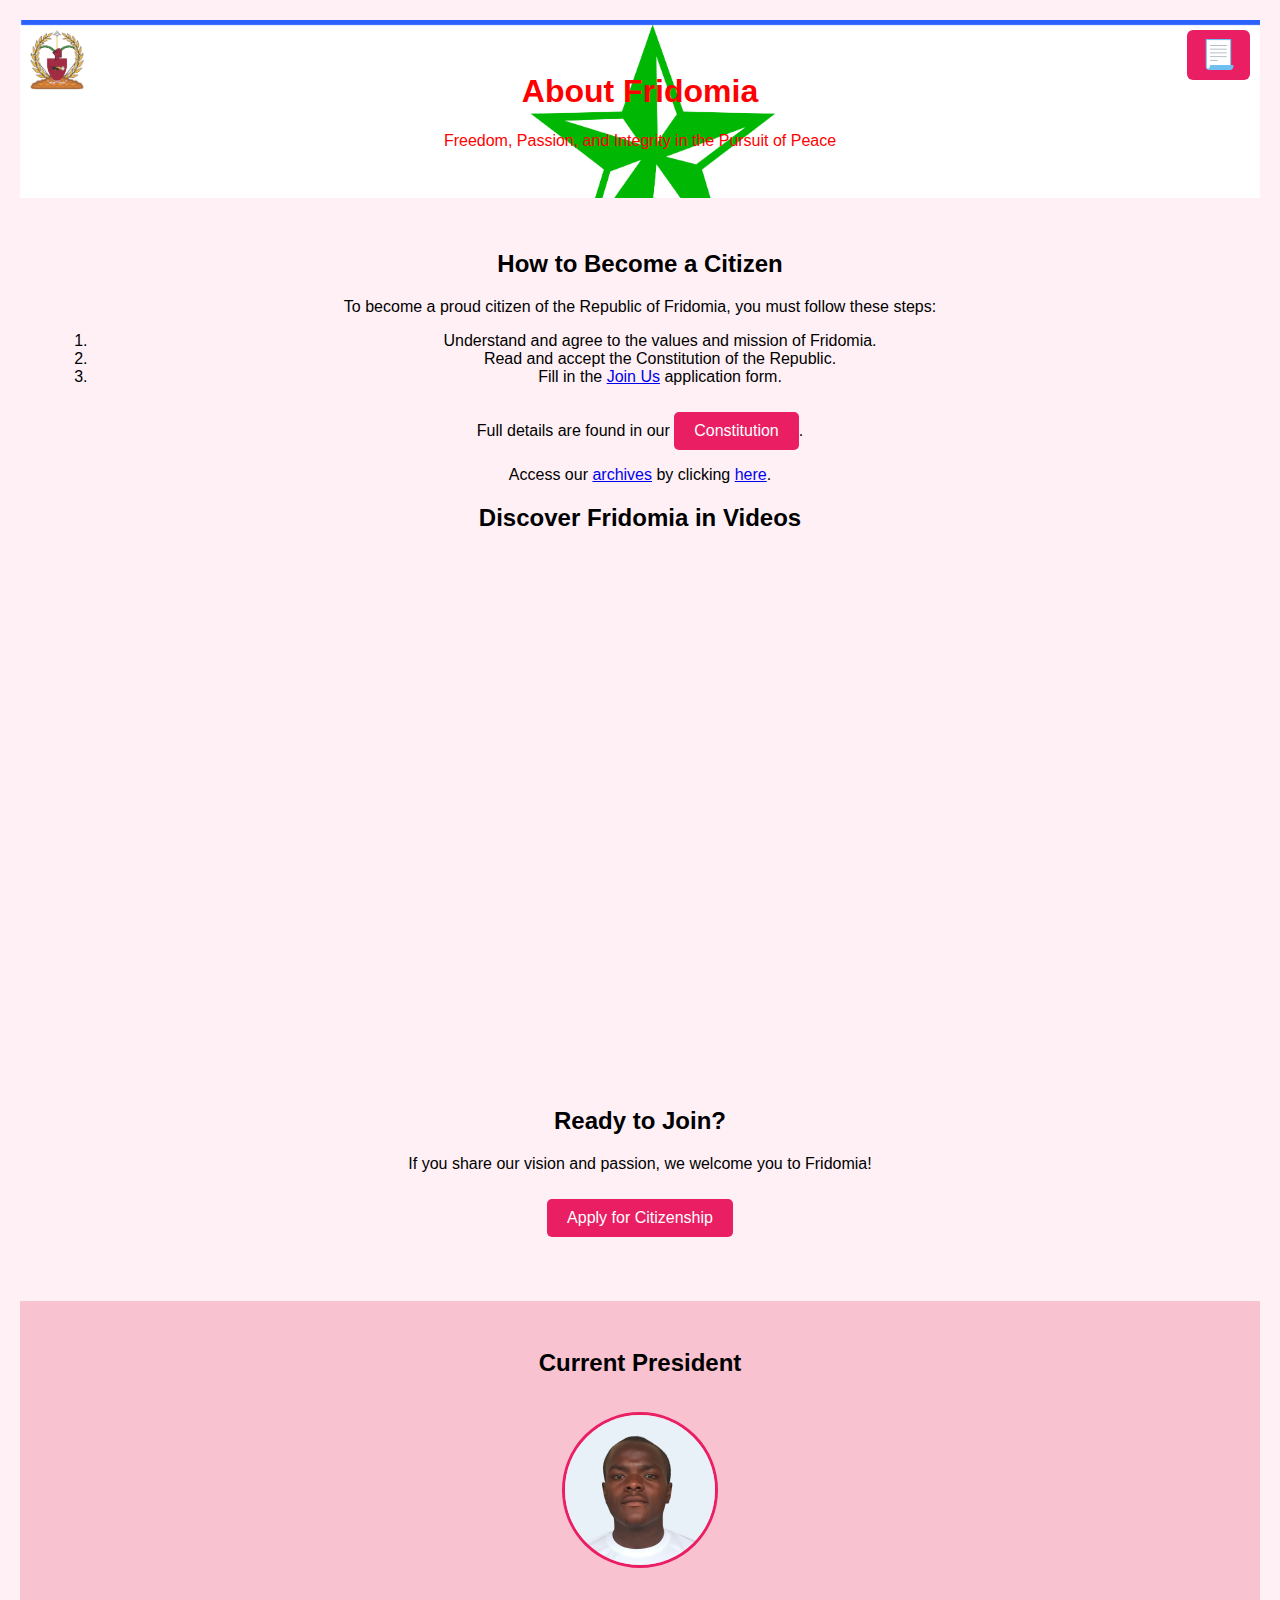
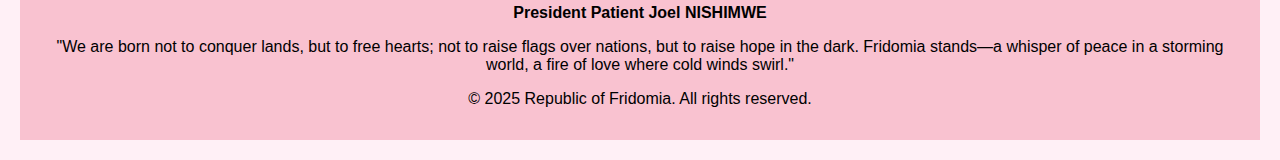
<file: about.html>
<!DOCTYPE html>
<html lang="en">
<head>
  <meta charset="UTF-8" />
  <meta name="viewport" content="width=device-width, initial-scale=1.0"/>
  <title>About Fridomia</title>
  <link rel="stylesheet" href="styles.css" />
</head>
<body>

  <header>
    <img src="Coat.png" alt="Fridomia Coat of Arms" class="logo">
    <div class="menu-icon" onclick="toggleMenu()">📃</div>
    <div class="header-text">
      <h1>About Fridomia</h1>
      <p>Freedom, Passion, and Integrity in the Pursuit of Peace</p>
    </div>
  </header>

  <nav id="menu" class="hidden">
    <a href="index.html">Home</a>
    <a href="about.html">About</a>
    <a href="joinus.html">Join Us</a>
    <a href="map.html">Map</a>
    <a href="news.html">News</a>
    <a href="contact.html">Contact</a>
    <a href="come.html">Leaders</a>
  </nav>

  <main>

    <section class="intro">
      <h2>How to Become a Citizen</h2>
      <p>To become a proud citizen of the Republic of Fridomia, you must follow these steps:</p>
      <ol>
        <li>Understand and agree to the values and mission of Fridomia.</li>
        <li>Read and accept the Constitution of the Republic.</li>
        <li>Fill in the <a href="joinus.html">Join Us</a> application form.</li>
      </ol>
      <p>Full details are found in our <a href="Constitution.html" class="btn" target="_blank">Constitution</a>.</p>
      <p>Access our <a href="archive.html">archives</a> by clicking <a href="archive.html">here</a>.</p>
    <section class="videos">
      <h2>Discover Fridomia in Videos</h2>
      <div class="video-preview">
        <!-- Replace links with your YouTube URLs -->
        <iframe width="100%" height="315" 
    src="https://www.youtube.com/embed/dJaEzFLsFRo" 
    title="Fridomia YouTube Video" 
    frameborder="0" allow="accelerometer; autoplay; clipboard-write; encrypted-media; gyroscope; picture-in-picture" 
    allowfullscreen>
        </iframe>
        <iframe width="300" height="180" 
          src="https://www.youtube.com/embed/VIDEO_ID_2" 
          title="Fridomia YouTube Video"
          frameborder="0" allowfullscreen>
        </iframe>
        <iframe width="300" height="180" 
          src="https://youtube.com/embed/R3ZXjsodp2Q" 
          title="Fridomia YouTube Video"
          frameborder="0" allowfullscreen>
        </iframe>
      </div>
    </section>

    <section class="join-us">
      <h2>Ready to Join?</h2>
      <p>If you share our vision and passion, we welcome you to Fridomia!</p>
      <a href="joinus.html" class="btn">Apply for Citizenship</a>
    </section>

  </main>

  <footer>
    </section>

    <section class="president">
      <h2>Current President</h2>
      <img src="president.png" alt="President of Fridomia" class="president-img">
      <p><strong>President Patient Joel NISHIMWE</strong></p>
      <p>"We are born not to conquer lands, but to free hearts; not to raise flags over nations, but to raise hope in the dark. Fridomia stands—a whisper of peace in a storming world, a fire of love where cold winds swirl."
</p>
    </section>
    <p>© 2025 Republic of Fridomia. All rights reserved.</p>
  </footer>

  <script src="script.js"></script>
</body>
</html>
</file>
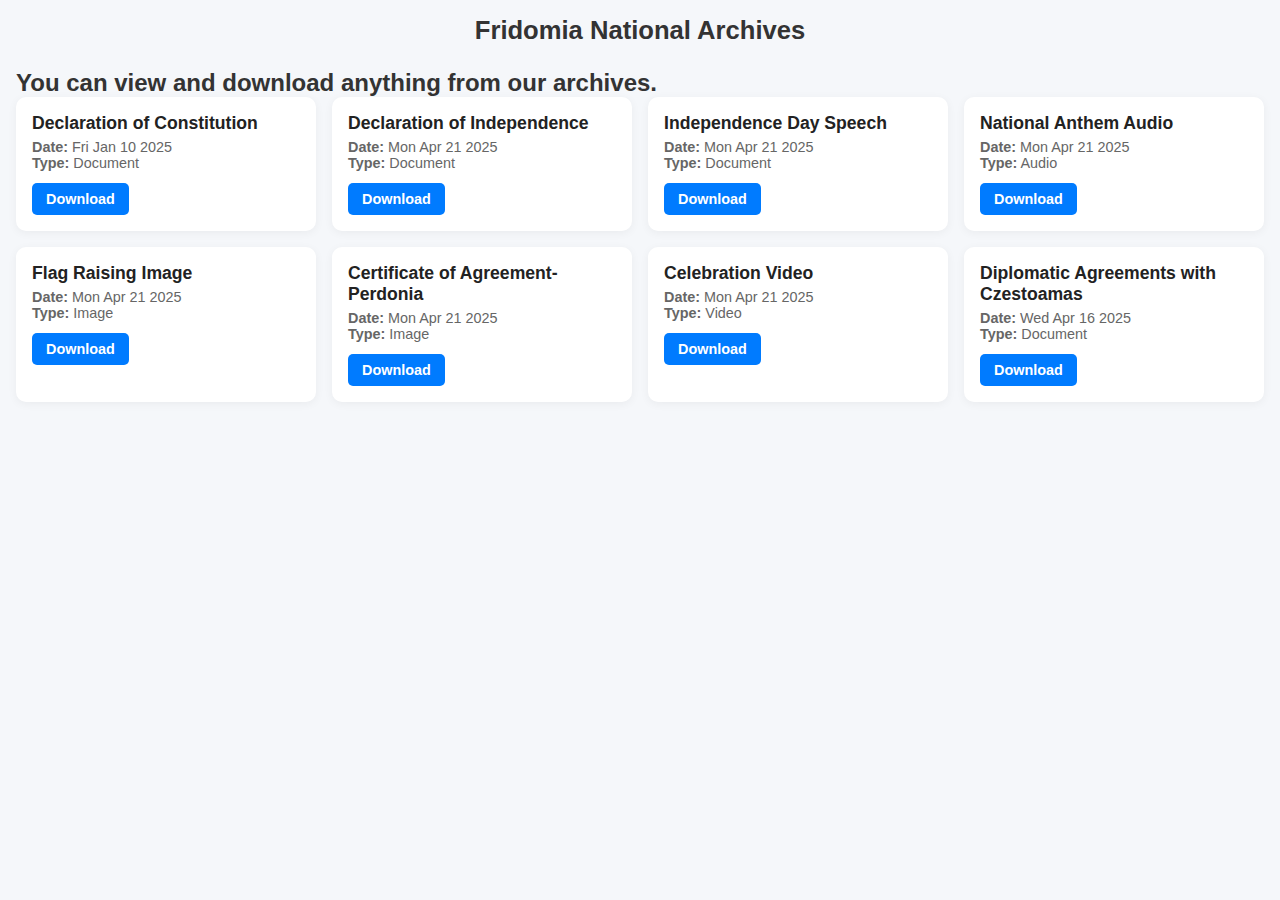
<file: archive.html>
<!DOCTYPE html>
<html lang="en">
<head>
  <meta charset="UTF-8">
  <title>Fridomia Archives</title>
  <link rel="stylesheet" href="archive.css">
</head>
<body>
  <h1>Fridomia National Archives</h1>
  <h2>You can view and download anything from our archives.</h2>
  <div id="archive-list"></div>

  <div id="preview-overlay">
    <div id="preview-content"></div>
  </div>

  <script src="archive.json.js"></script>
  <script src="archive.js"></script>
</body>
</html>
</file>
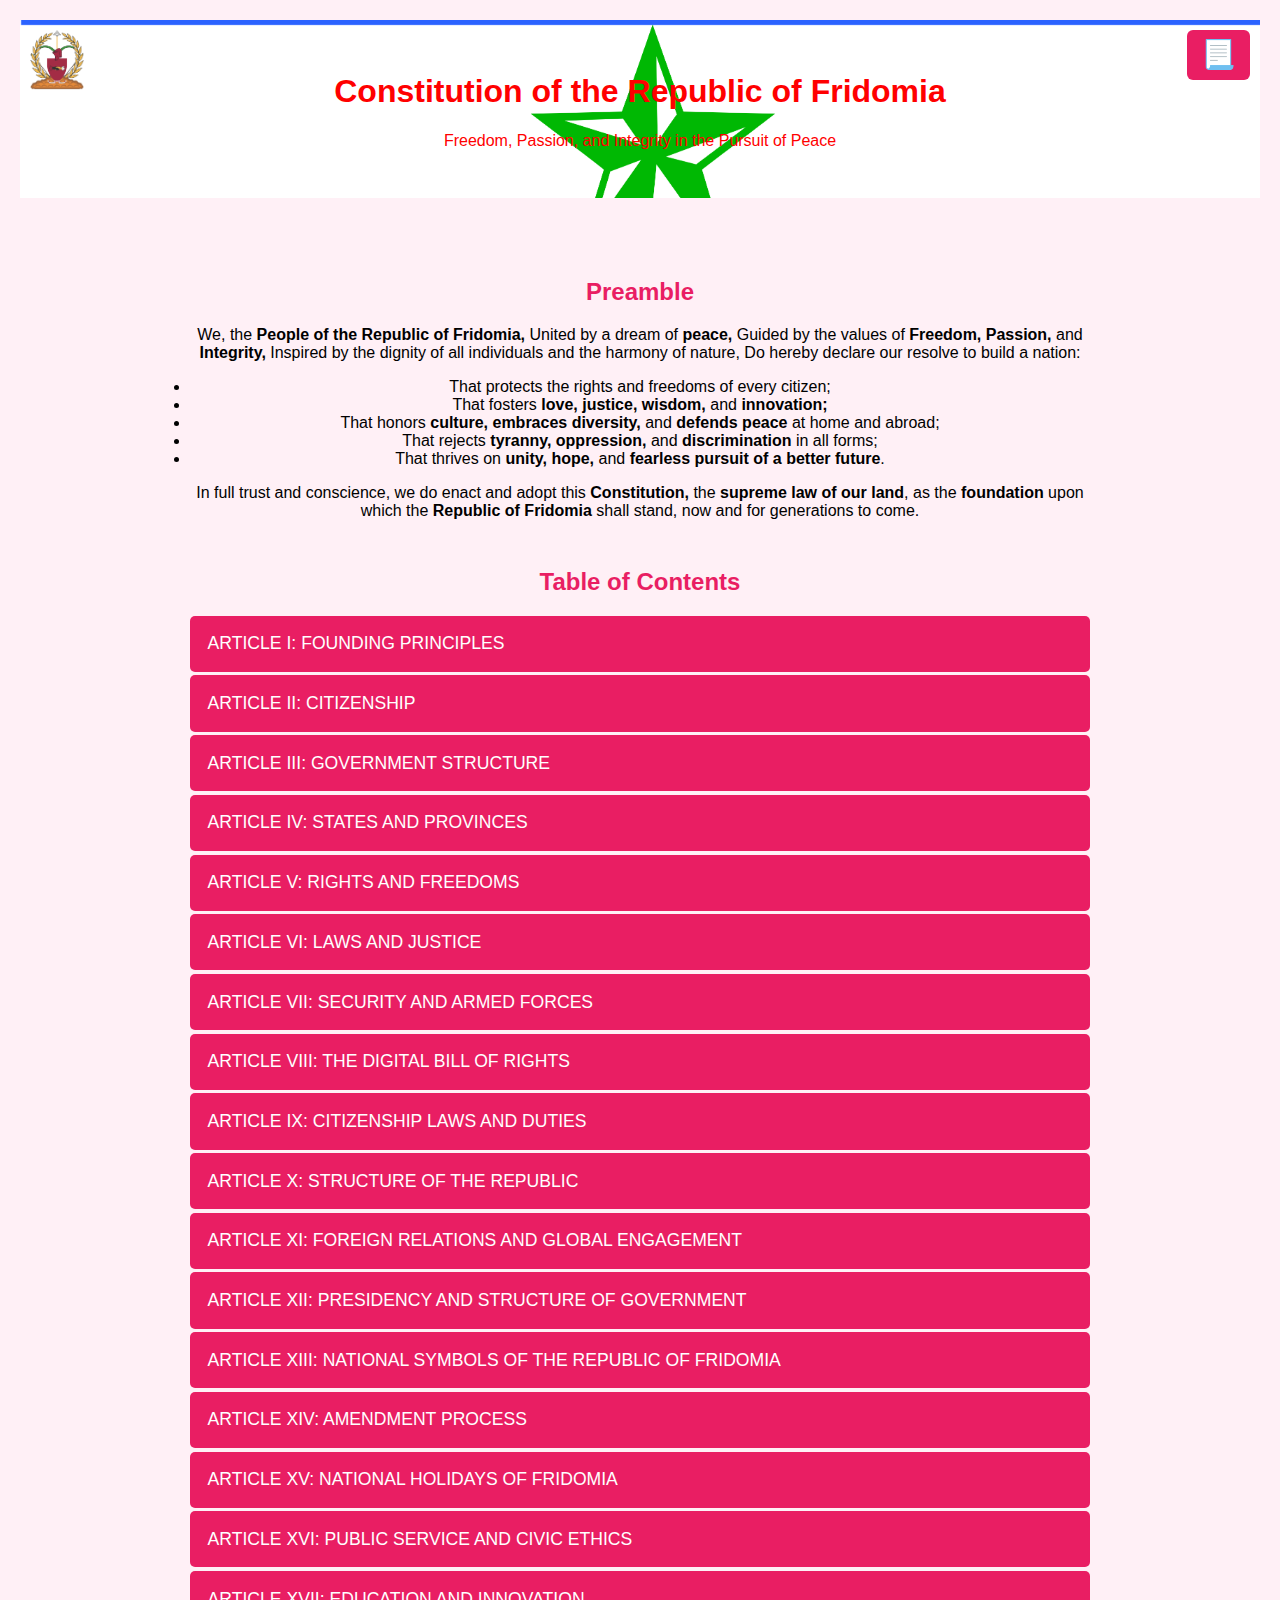
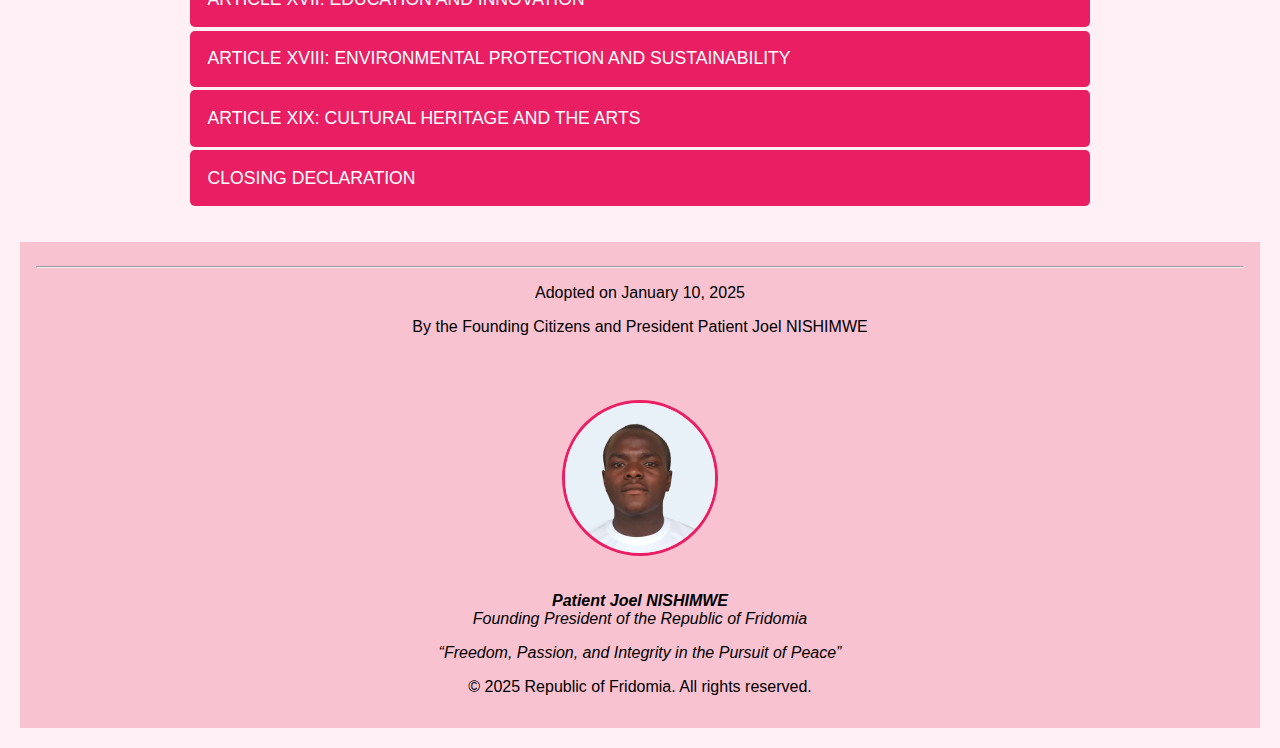
<file: Constitution.html>
<!DOCTYPE html>
<html lang="en">
<head>
  <meta charset="UTF-8">
  <meta name="viewport" content="width=device-width, initial-scale=1.0">
  <title>Fridomia Constitution</title>
  <link rel="stylesheet" href="styles.css">
  <style>
    .constitution { max-width: 900px; margin: auto; padding: 2em; background: #fff0f6; border-radius: 10px; }
    .constitution h2 { color: #e91e63; margin-top: 2em; }
    .toc a { color: #e91e63; display: block; margin: 0.3em 0; text-decoration: none; }
    .signature { font-style: italic; text-align: center; margin-top: 3em; }
  </style>
</head>
<body>

  <header>
    <img src="Coat.png" alt="Fridomia Coat of Arms" class="logo">
    <div class="menu-icon" onclick="toggleMenu()">📃</div>
    <div class="header-text">
      <h1>Constitution of the Republic of Fridomia</h1>
      <p>Freedom, Passion, and Integrity in the Pursuit of Peace</p>
    </div>
  </header>

  <nav id="menu" class="hidden">
    <a href="index.html">Home</a>
    <a href="about.html">About</a>
    <a href="joinus.html">Join Us</a>
    <a href="map.html">Map</a>
    <a href="news.html">News</a>
    <a href="contact.html">Contact</a>
    <a href="come.html">Leaders</a>
  </nav>

  <main class="constitution">
    <h2>Preamble</h2>
    <p>We, the <strong>People of the Republic of Fridomia,</strong>
United by a dream of <strong>peace,</strong>
Guided by the values of <strong>Freedom, Passion,</strong> and <strong>Integrity,</strong>
Inspired by the dignity of all individuals and the harmony of nature,
Do hereby declare our resolve to build a nation:
      
      <li>That protects the rights and freedoms of every citizen;</li>	
      <li>	That fosters <strong>love, justice, wisdom,</strong> and <strong>innovation;</strong></li>
      <li>That honors <strong>culture, embraces diversity,</strong> and <strong>defends peace</strong> at home and abroad;</li>	
      <li>That rejects <strong>tyranny, oppression,</strong> and <strong>discrimination</strong> in all forms;</li>
      <li>That thrives on <strong>unity, hope,</strong> and <strong>fearless pursuit of a better future</strong>.</li>

      <p>In full trust and conscience, we do enact and adopt this <strong>Constitution,</strong> the <strong>supreme law of our land</strong>, as the <strong>foundation</strong> upon which the <strong>Republic of Fridomia</strong> shall stand, now and for generations to come.</p>
    </p>
    <h2>Table of Contents</h2>
    <div class="toc">
      <section class="accordion">
  <button class="accordion-btn" onclick="toggleAccordion(this)">
    ARTICLE I: FOUNDING PRINCIPLES
  </button>
  <div class="accordion-content">
    <h2>ARTICLE I: FOUNDING PRINCIPLES</h2>
    
    <h3>1. Peace and Nonviolence</h3>
    
The <strong>Republic of Fridomia</strong> shall always strive for peace and shall not engage in war or aggression. All conflicts shall be resolved through dialogue, diplomacy, and mutual understanding.

    <h3>2. Freedom and Self-Expression</h3>
    
All citizens shall be free to express themselves, believe as they choose, and live in accordance with their conscience, provided they do not harm others.

     <h3>3. Unity in Diversity</h3>
    
<strong>Fridomia</strong> welcomes people from all cultures, backgrounds, and beliefs. We celebrate diversity as a strength and stand united as one people.

    <h3>4. Wisdom and Knowledge</h3>
    
Learning, critical thinking, and self-awareness are cornerstones of <strong>Fridomian society</strong>. We encourage curiosity and lifelong education for all.

    <h3>5. Environmental Stewardship</h3>
    
Residing in the pristine lands of <strong>Antarctica</strong>, we vow to protect the natural environment, respecting all life and the planet’s delicate balance.

    <h3>6. Service and Responsibility</h3>
    
Every citizen has a role in shaping the republic. We uphold <strong>integrity, passion,</strong> and the <strong>responsibility</strong> to contribute to the common good.

    </div>
   <button class="accordion-btn" onclick="toggleAccordion(this)">
    ARTICLE II: CITIZENSHIP
  </button>
  <div class="accordion-content">
    <h2>ARTICLE II: CITIZENSHIP</h2>

  <h3>1.	Eligibility for Citizenship</h3>
    
Any individual who supports the values and vision of the Republic of Fridomia — including peace, freedom, unity, and wisdom — is eligible to apply for citizenship.


   <h3>2.	Ways of Attaining Citizenship</h3>
    
<h4>Citizenship in Fridomia may be acquired through any of the following means:</h4>
    
    <li><strong>Application:</strong> Individuals may submit a request for citizenship through the official channels, stating their motivation and commitment to the nation’s values.</li>

    <li><strong>Invitation:</strong> The President or designated officials may grant citizenship to individuals recognized for their alignment with Fridomian principles.</li>
    
    <li><strong>Honorary Citizenship:</strong> May be awarded to global figures who significantly promote peace, wisdom, or humanitarian efforts, even without formal residence or application.</li>

    <li><strong>Birthright:</strong> Individuals born to active citizens of Fridomia may be granted automatic citizenship upon reaching an age of awareness (16 years).</li>

    <li><strong>Naturalization:</strong> After active participation in the community or service to the nation for a 4 consecutive years, individuals may qualify for full citizenship.</li>

  <h3>Citizenship Rights</h3>
    
    <h4>Every citizen of Fridomia shall have the right to:</h4>
    <li>Participate in national decision-making.</li>
    
    <li>Express beliefs and opinions freely and peacefully.</li>
    
    <li>Access community programs, digital infrastructure, and symbolic land rights.</li>
    
    <li>Be protected under the laws and principles of Fridomia.</li>

<h3>Duties of Citizens</h3>
    
  <h4>Citizens shall:</h4>
    
    <li>Uphold the ideals of the republic.</li>
    <li>Participate in the growth of the community.</li>
    <li>Defend the values of peace, freedom, and unity.</li>

<h3>Loss or Suspension of Citizenship</h3>
    
  <h4>Citizenship may be suspended or revoked for:</h4>
    
    <li>Committing serious violations of Fridomian law.</li>
    <li>Promoting violence, discrimination, or sabotage of Fridomia’s peaceful mission.</li>
    <li>Due process and the right to appeal must be respected in all such cases.</li>

    </div>
    <button class="accordion-btn" onclick="toggleAccordion(this)">
    ARTICLE III: GOVERNMENT STRUCTURE
  </button>
  <div class="accordion-content">
      
    <h2>ARTICLE III: GOVERNMENT STRUCTURE</h2>
    
  <h3>The President</h3>
    
The <strong>President</strong> is the <strong>Head of State and Government</strong>, elected by citizens for a <strong>five-year term</strong> that can be renewable whenever the citizens votes for him/her.
The <strong>President</strong> represents Fridomia internationally and ensures the harmony of all internal divisions.

 <h3>The Vice President</h3>
    
Elected alongside the <strong>President</strong>, the <strong>Vice President</strong> assists in duties and assumes leadership when necessary.

 <h3>Council of Citizens</h3>
    
An advisory and participatory body representing the people, proposing laws, and ensuring accountability.
Members are selected or elected based on regions, professions, or citizen initiatives.

 <h2>State and Provincial Leadership</h2>

 <h3>States:</h3>
    
<strong>Fridomia</strong> consists of 6 States, each led by a <strong>State Governor</strong> elected by the citizens of that state.
<strong>Governors</strong> coordinate state-level affairs, represent the state in national discussions, and ensure local enforcement of national laws.
States may have their own councils, charters, and cultural symbols aligned with the national constitution.

 <h3>Provinces:</h3>
    
Each of the 13 Provinces is managed by a <strong>Provincial Representative</strong>, appointed by the <strong>Governor</strong> or elected by the local populace, depending on the state’s law.
<strong>Provincial Representatives</strong> handle community coordination, organize events, and serve as the link between citizens and higher leadership.
Provinces may have local assemblies, community forums, or digital hubs for citizen engagement.

 <h3>Decentralized and Participatory Governance</h3>

Citizens at every level: <strong>national</strong>, <strong>state</strong>, and <strong>provincial</strong>, have the right to propose initiatives, vote in referenda, and join public forums.
Fridomia values transparency and encourages open dialogue across all levels of leadership.


    </div>
<button class="accordion-btn" onclick="toggleAccordion(this)">
    ARTICLE IV: STATES AND PROVINCES
  </button>
  <div class="accordion-content">
      
<h2>ARTICLE IV: STATES AND PROVINCES</h2>
    
    <h3>Structure of Subnational Divisions</h3>
    
<strong>The Republic of Fridomia is a decentralized micronation composed of:</strong>

    <li>6 States, each acting as a semi-autonomous administrative region.</li>

    <li>13 Provinces, which are smaller regional communities located within or across states.</li>



     <h3>Governance of States</h3>

    <strong>Each State shall:</strong>
    
<li>Be led by an elected State Governor, who serves a term of four years, renewable once.</li>
<li>Have the right to form a State Council, composed of elected or appointed citizens, to advise the Governor and represent the people.</li>
<li>Possess limited legislative power to create regional policies, provided they do not contradict the national Constitution.</li>

<strong>Be responsible for:</strong>

<li>Implementing national laws and adapting them to local needs.</li>
<li>Promoting peace, education, unity, and environmental protection within the state.</li>
<li>Supporting local economies, innovation, and community development.</li>
<li>Coordinating the affairs of provinces under their jurisdiction.</li>

 <h3>Governance of Provinces</h3>

<strong>Each Province shall:</strong>
    
<li>Be led by a Provincial Representative, who may be either:</li>
<li>Elected by the local population.</li>
<li>Appointed by the State Governor (based on local traditions or needs).</li>
<li>Serve as a grassroots connection between the people and state/national leadership.</li>

<strong>Be empowered to:</strong>
    
<li>Organize local events, education initiatives, and cultural programs.</li>
<li>Collect feedback and concerns from residents.</li>
<li>Promote community engagement and peace-building.</li>
<li>Monitor and report on local challenges or achievements.</li>

 <h3>Inter-Governmental Collaboration</h3>

States and Provinces are encouraged to collaborate on matters of mutual interest such as environment, technology, cultural preservation, and diplomacy.
<strong>A National Assembly of States</strong> and <strong>Provinces (NASP)</strong> shall be established to bring together all <strong>Governors</strong> and <strong>Provincial Representatives</strong> annually to discuss national progress, share innovations, and propose reforms.

 <h3>Respect for Local Identity and Customs</h3>
    
Each State and Province may adopt local symbols, mottos, and customs, provided they align with the values of Fridomia.
Diversity of expression and regional traditions are to be respected and celebrated.

 <h3>Accountability and Transparency</h3>
    
<strong>Governors</strong> and <strong>Provincial Representatives</strong> shall operate with integrity, openness, and accountability.
Citizens shall have the right to question, evaluate, and, if necessary, recall their local leaders through democratic means defined in law.

    </div>
<button class="accordion-btn" onclick="toggleAccordion(this)">
    ARTICLE V: RIGHTS AND FREEDOMS
  </button>
  <div class="accordion-content">
      <h2>ARTICLE V: RIGHTS AND FREEDOMS</h2>

 <h3>The Republic of Fridomia is founded upon the unwavering belief that every human being deserves dignity, respect, and the freedom to live a meaningful life. The following rights and freedoms are guaranteed to all citizens and residents of Fridomia:</h3>

<h2>Right to Peace and Safety</h2>
Every citizen has the right to live in a <strong>peaceful environment, free from violence, oppression,</strong> or <strong>fear</strong>.
<strong>Fridomia</strong> shall not tolerate acts of <strong>aggression, discrimination,</strong> or <strong>hatred.</strong>

<h2>Freedom of Expression and Thought</h2>
All individuals have the right to freely express their <strong>thoughts, beliefs, opinions,</strong> and <strong>creativity,</strong> whether through <strong>speech, art, writing,</strong> or <strong>peaceful assembly.</strong>
No one shall be silenced for peaceful expression that respects the dignity of others.

<h2>Freedom of Belief and Religion</h2>
Every citizen is free to practice any <strong>religion, spiritual path,</strong> or <strong>philosophy,</strong> or <strong>to practice none at all.</strong>
The state shall remain neutral in matters of faith and protect the diversity of beliefs.

<h2>Right to Participate in Governance</h2>
All citizens have the right to v<strong>ote, run for office, propose initiatives,</strong> and <strong>engage in national</strong> or <strong>local discussions.</strong>
Participation shall be <strong>open, fair,</strong> and <strong>inclusive</strong> to all citizens regardless of background.



<h2>Right to Privacy</h2>
Every individual has the right to personal privacy.
Personal data shall not be <strong>accessed, stored,</strong> or <strong>shared</strong> without the clear consent of the individual, except in cases of legal necessity and due process.

<h2>Right to Knowledge and Education</h2>
All citizens have the right to access <strong>learning, knowledge,</strong> and the <strong>tools of self-improvement.</strong>
<strong>Fridomia</strong> promotes education as a path to <strong>wisdom, awareness,</strong> and <strong>personal growth.</strong>

<h2>Right to Cultural and Creative Expression</h2>
<li>Citizens are free to <strong>celebrate, preserve,</strong> and <strong>share their cultures, languages, and traditions.</strong></li>
<li>The <strong>Republic</strong> shall support the <strong>arts, heritage,</strong> and <strong>innovation across all regions.</strong></li>

 <h2>Equality and Non-Discrimination</h2>
<li>All citizens are equal before the law and shall not be discriminated against on the basis of <strong>race, ethnicity, nationality, gender, sexuality, ability, age, beliefs,</strong> or any other status.</li>

<h2>Right to Sustainable Living</h2>
<li>All citizens have the right to a <strong>clean, healthy environment.</strong></li>
<li><strong>Fridomia</strong> pledges to preserve <strong>nature, reduce waste,</strong> and act as a <strong>guardian</strong> of its <strong>Antarctic</strong> home and beyond.</li>

 <h2>Right to Rest and Leisure</h2>

<li>Citizens shall have the right to <strong>rest, leisure,</strong> and <strong>personal time, acknowledging</strong> the importance of well-being and balance in life.</li>

 <h3>Right to Justice and Fair Treatment</h3>

<li>Every person has the right to fair and equal treatment under the <strong>law, the right to legal defense,</strong> and the <strong>right to appeal.</strong></li>
<li>No person shall be punished without fair trial and due process.</li>


    </div>
     <button class="accordion-btn" onclick="toggleAccordion(this)">
    ARTICLE VI: LAWS AND JUSTICE
  </button>
  <div class="accordion-content">
      <h2>ARTICLE VI: LAWS AND JUSTICE</h2>

 <h3>Justice in Fridomia shall serve as the foundation of peace and order. All laws shall be made with the consent of the people, rooted in fairness, and guided by the principles of the Constitution.</h3>

<h2>Supremacy of the Constitution</h2>
    
<li>This Constitution is the highest legal authority in <strong>Fridomia.</strong></li>
<li>All laws, policies, and actions must conform to its principles.</li>
<li>Any law found to be in violation of the Constitution shall be considered null and void.</li>

<h2>Legislative Authority</h2>
    
 <h3>National laws may be proposed by:</h3>

<li>The President</li>
<li>The Council of Citizens</li>
<li>A State Governor</li>
<li>Or by public petition signed by a significant number of citizens (threshold to be defined in national law).</li>
Laws must be reviewed and ratified by the Council of Citizens or by national referendum, depending on the type and scope of the law.


<h2>State and Provincial Law</h2>

<li>States and Provinces may create local laws to meet regional needs, as long as they do not contradict national law or the <strong>Constitution.</strong></li>
<li>State laws must be made through consultation with citizens and approved by the respective <strong>State Council.</strong></li>

 <h2>System of Justice</h2>

<li>Fridomia shall establish an independent National Court of Justice to interpret laws, resolve disputes, and uphold rights.</li>
<li>Lower State Courts may be formed to address local matters and minor disputes.</li>

 <h3>Citizens accused of crimes shall have the right to:</h3>
<li>A fair and public trial</li>
<li>A presumption of innocence until proven guilty</li>
<li>Legal representation</li>
<li>Appeal of decisions to a higher court</li>

<h2>Legal Equality and Accountability</h2>
    
<li>No one is above the law.</li>
<li>All citizens, including government officials and leaders, are subject to the same laws and standards.</li>
<li>Corruption, abuse of power, and violation of rights shall be prosecuted transparently and fairly.</li>

    <h2>Types of Law</h2>
    
<h3>Civil Law:</h3> Governs relationships between individuals, property, contracts, and community standards.
<h3>Criminal Law:</h3> Addresses acts that threaten peace, safety, or justice, and provides appropriate consequences.
<h3>Environmental Law:</h3> Ensures the protection of natural resources, ecosystems, and sustainability.
<h3>Constitutional Law:</h3> Guards the principles of the republic and rights of its people.

<h2>Restorative Justice and Peacebuilding</h2>
<li><strong>Fridomia</strong> prioritizes restorative justice over punitive measures where possible.</li>
<li><strong>Reconciliation, community healing, education,</strong> and <strong>service</strong> to society may be considered in place of traditional punishment for minor offenses.</li>

    </div>   
<button class="accordion-btn" onclick="toggleAccordion(this)">
    ARTICLE VII: SECURITY AND ARMED FORCES
  </button>
  <div class="accordion-content">
    <h2>ARTICLE VII: SECURITY AND ARMED FORCES</h2>
    
<h3>SECTION A: SECURITY AND ARMED FORCES</h3>
    <h4>The Republic of Fridomia stands for peace, dialogue, and mutual respect. Yet, to ensure the safety of its people, protect its sovereignty, and maintain internal order, the nation shall maintain peaceful and principled security forces.</h4>

<h2>Peace and Defense Doctrine</h2>
<li>Fridomia renounces war as a means of resolving international disputes.</li>
<li>Armed force may only be used in self-defense, for humanitarian protection, or with the mandate of the international community.</li>
<li>All forces shall operate under the strict guidance of national and international law.</li>

<h2>The Fridomian Peace Guard (FPG)</h2>
    
<h4>The official defense and security force of Fridomia shall be known as the Fridomian Peace Guard.</h4>

<h3>Its mission is to:</h3>
<li>Defend the republic’s territory, institutions, and citizens.</li>
<li>Respond to emergencies and natural disasters.</li>
<li>Support peacekeeping, humanitarian missions, and diplomatic protection.</li>
<li>Assist in civil duties when needed (e.g. national events, rescue missions).</li>

<h2>Civil Security Forces</h2>
    
<h4>The Civil Harmony Corps (CHC) shall act as the national internal peacekeeping and policing unit.</h4>

<h3>Responsibilities of the CHC:</h3>
    
<li>Maintain public safety and order.</li>
<li>Prevent crime and resolve community disputes.</li>
<li>Uphold human rights and peaceful protest.</li>
<li>Operate locally within states and provinces under national guidelines.</li>

<h2>Organization and Oversighs</h2>

<h3>Both the FPG and CHC shall be:</h3>
    
<li>Trained in peace-centered and rights-respecting methods.</li>
<li>Non-political, with loyalty to the Constitution above all.</li>
<li>Supervised by a National Council on Security and Ethics, which includes citizens, legal experts, and human rights observers.</li>

<h2>Leadership and Command</h2>
    
<h3>Both the FPG and CHC shall be led by:</h3>
    
<li>The President of Fridomia shall serve as the Commander-in-Chief of all forces.</li>
<li>Operational command may be delegated to a Chief of the Peace Guard and Civil Harmony Director, who are appointed with oversight and accountability.</li>
<li>State Governors may command localized units for emergency or civil protection needs, under federal coordination.</li>

<h3>Restrictions and Transparency</h3>
    
<li>Secret police, torture, forced conscription, and surveillance without cause are strictly forbidden.</li>
<li>All operations must be transparent, lawful, and subject to review by citizens and oversight institutions.</li>

<h3>Voluntary Service</h2>

<li>Participation in the Peace Guard or Harmony Corps is voluntary, based on love for the nation and dedication to its values.</li>
    <p>Training in conflict resolution, environmental aid, and humanitarian work shall be included.</p>

<h2>SECTION B: Intelligence and Cybersecurity Units</h2>

<h4>To preserve national integrity, digital sovereignty, and the safety of citizens, Fridomia shall maintain non-intrusive, ethical intelligence and cybersecurity institutions under strict civilian oversight.</h4>

<h2>Fridomian Intelligence Unit (FIU)</h2>

<h3>The Fridomian Intelligence Unit (FIU) shall:</h3>
    
<li>Monitor and assess risks to national security, including foreign interference, terrorism, and internal sabotage.</li>
<li>Support the government in informed decision-making through ethical information gathering.</li>
<li>Operate in a manner that respects civil liberties, privacy, and legal procedures.</li>


<h3>The FIU shall not:</h3>
    
<li>Engage in political surveillance of citizens.</li>
<li>Violate personal privacy without judicial authorization.</li>
<li>Use covert operations against peaceful groups or individuals.</li>
    
<h3>Leadership:</h3>
    
<p>Directed by an Independent Intelligence Commissioner, appointed by the President with confirmation from the Council of Citizens.</p>
<p>Subject to regular audits and reports to the National Ethics and Oversight Council.</p>

<h2>Fridomian Cyber Defense Command (FCDC)</h2>

<h3>The Fridomian Cyber Defense Command (FCDC) shall be responsible for:</h3>
    
<li>Protecting national digital infrastructure, communication systems, and sensitive data.</li>
<li>Monitoring and defending against cyberattacks, digital espionage, and misinformation campaigns.</li>
<li>Supporting public education on digital safety and online rights.</li>

<h3>The FCDC shall work in partnership with:</h3>
    
<li>Public and private institutions.</li>
<li>Local cybersecurity initiatives in the States and Provinces.</li>
<li>Ethical hackers and open-source communities aligned with Fridomian values.</li>

<h2>Guiding Principles</h2>

<h3>All intelligence and cybersecurity operations must be:</h3>
    
<li>Transparent wherever possible.</li>
<li>Ethical and non-violent.</h1>
<li>Respectful of all citizens’ digital and personal rights.</li>
<p>Whistleblower protections shall be in place for any agent reporting misconduct within the system.</p>

    </div>
    <button class="accordion-btn" onclick="toggleAccordion(this)">
    ARTICLE VIII: THE DIGITAL BILL OF RIGHTS
  </button>
  <div class="accordion-content">
      <h2>ARTICLE VIII: THE DIGITAL BILL OF RIGHTS</h2>

<h3>In recognition of the growing importance of digital life, communication, and data, the Republic of Fridomia guarantees every citizen the following rights and protections in the digital realm.</h3>

<h2>Digital Freedom and Expression</h2>

Citizens have the right to freely express themselves online without fear of censorship, so long as their speech does not promote violence, hatred, or falsehoods that harm others.
The internet shall remain a space for creativity, discussion, and connection.

<h2>Right to Digital Privacy</h2>

<h3>Every citizen has the right to control their personal data, including:</h3>
    <ul>
<li>The right to access, correct, or delete their own data.</li>
<li>The right to know how their data is used and who has access to it.</li>
</ul>
<h3>Surveillance of digital activity is prohibited unless:</h3>
    <ul>
<li>Authorized by a court.</li>
<li>Necessary to prevent serious crime or security threats.</li>
    </ul>
<h2>Data Ownership and Consent</h2>
    <ul>
<li>Citizens are the sole owners of their digital information.</li>
<li>No public or private entity may collect, store, or share data without informed, voluntary, and revocable consent.</li>
    </ul>

<h2>Right to Encryption and Security</h2>
<ul>
<li>Citizens have the right to use encryption and other digital protection tools to secure their communications and files.</li>
<li>The government may not create or require "backdoors" that weaken digital security systems.</li>
</ul>
<h2>Right to Access and Inclusion</h2>
<ul>
<li>All citizens shall have the right to fair and affordable access to the internet and digital technologies.</li>
<li>Fridomia shall promote digital literacy and accessibility for all, regardless of region, income, or ability.</li>
</ul>
<h2>Freedom from Digital Discrimination</h2>
<ul>
<li>No person shall be denied services or opportunities based on algorithms, digital profiling, or AI decisions that lack transparency or fairness.</ul>
<li>Citizens have the right to appeal decisions made by automated systems that affect their lives.</ul>
</ul>
<h2>Digital Due Process</h2>

<h3>Citizens accused of wrongdoing online have the right to:</h3>
    <ul>
<li>Be informed of the accusation.</li>
<li>Access evidence.</li>
<li>Defend themselves before an impartial digital court or authority.</li>
    </ul>

<h2>Right to Disconnect</h2>
<ul>
<li>Citizens have the right to rest and unplug.</li>
<li>Workplaces, institutions, or public services may not require individuals to remain digitally active beyond agreed hours or terms.</li>
</ul>
<h2>Ethical Use of AI and Emerging Tech</h2>

<h3>The use of Artificial Intelligence and future technologies in Fridomia must:</h3>
    <ul>
<li>Be transparent, explainable, and accountable.</li>
<li>Serve human dignity and peace.</li>
<li>Never be used to manipulate or exploit citizens.</li>
    </ul>
<h2>National Digital Sovereignty</h2>

    <p>Fridomia reserves the right to protect its digital infrastructure from foreign manipulation, unjust regulation, or cyber-invasion.</p>
<p>All foreign digital operations in Fridomia must abide by its Constitution and values.</p>

    </div>
    <button class="accordion-btn" onclick="toggleAccordion(this)">
    ARTICLE IX: CITIZENSHIP LAWS AND DUTIES
  </button>
  <div class="accordion-content">
      <h2>ARTICLE IX: CITIZENSHIP LAWS AND DUTIES</h2>

<h3>The Republic of Fridomia welcomes all who share its ideals of peace, wisdom, freedom, and community. Citizenship is a bond of belonging, a commitment to the Republic's values, and a right protected by law.</h3>

<h2>SECTION 1: Acquisition of Citizenship</h2>
    
<h3>Fridomian citizenship may be obtained through the following ways:</h3>

<h2>By Founding Membership</h2>

<p>Individuals who helped establish Fridomia or were recognized as members during the founding shall automatically be citizens.</p>

<h2>By Application and Oath</h2>

<p>Any person aged 16 or above may apply for Fridomian citizenship by:</p>
  <ul>
<li>Expressing a sincere belief in the nation’s values and peaceful mission.</li>
<li>Taking the Oath of Fridomian Allegiance before a designated officer.</li>
<li>Being approved by the Ministry of Identity and Unity.</li>
  </ul>
    
<h2>By Contribution or Honorary Grant</h2>

<p>Individuals who demonstrate extraordinary commitment to Fridomia or global peace may be granted citizenship by special decree of the President or a vote by the Council of Citizens.</p>

<h2>By Descent</h2>

<p>Children born to Fridomian citizens shall be entitled to citizenship automatically, regardless of location, unless they choose otherwise upon reaching adulthood.</p>

<h2>By Naturalization</h2>

<p>Long-term legal residents of Fridomia (virtual or physical) who contribute meaningfully to the community and respect its laws may request naturalization after 2 years of residency or service.</p>
    
<h2>SECTION 2: Loss or Renunciation of Citizenship</h2>

<h3>Voluntary Renunciation</h3>
<p>Any citizen may choose to renounce their citizenship by formal request.</p>

<h3>Revocation by Law</h3>
    
<p>Citizenship may be revoked only in extreme cases of:</p>
  <ul>   
<li>Treason or deliberate harm to the Republic.</li>
<li>Proven, intentional deception during the citizenship process.</li>
<li>Decision by the High Court, with the right to appeal.</li>
  </ul>
<h2>SECTION 3: Duties of Citizens</h2>

<h3>Citizens of Fridomia, while free, share the responsibility to:</h3>
    <ul>
<li>Uphold the Constitution and Laws of the Republic.</li>
<li>Respect the rights and freedoms of others, both in Fridomia and beyond.</li>
<li>Defend the Republic peacefully, including its values and community.</li>
<li>Participate in civic life, including voting, volunteering, or contributing skills where possible.</li>
<li>Protect the environment and uphold sustainability in actions and innovations.</li>
<li>Promote peace, empathy, and ethical conduct, in both digital and physical interactions.</li>
<li>Report injustice, corruption, or threats to the republic in a lawful and constructive manner.</li>
    </ul>
<h2>SECTION 4: Dual and Shared Citizenship</h2>

<h3>Fridomia permits dual or multiple citizenships, provided that:</h3>
<p>Allegiance to Fridomia does not conflict with the laws or duties of another country.</p>
<p>Citizens remain committed to Fridomia’s peace-driven mission and do not use their status to undermine its interests.</p>

    </div>
<button class="accordion-btn" onclick="toggleAccordion(this)">
    ARTICLE X: STRUCTURE OF THE REPUBLIC
  </button>
  <div class="accordion-content">
      <h2>ARTICLE X: STRUCTURE OF THE REPUBLIC</h2>
    
<h3>The Republic of Fridomia is a unified yet decentralized peace republic composed of six States and thirteen Provinces, each with the freedom to govern themselves in accordance with the national Constitution and the values of peace, equity, and dignity.</h3>

<h2>SECTION 1: National Structure</h2>
    
<h3>Fridomia shall be organized as follows:</h3>
    <ol>
<li><h3>National Level</h3></li>
    Oversees constitutional law, defense, foreign affairs, intelligence, digital sovereignty, national infrastructure, and peace diplomacy.
<li><h3>State Level</h3></li>
    Six States with autonomy in cultural, educational, and social matters.
<li><h3>Provincial Level</h3></li>
    Thirteen Provinces, forming the foundation of local governance and community well-being.
</ol>
    
<h2>SECTION 2: The Six States of the Republic of Fridomia</h2>
    
<p>Each State shall be led by a Governor, elected democratically.</p>
<h3>The six States are:</h3>
    <ol>
<li><h3>State of Solara</h3></li>
    <p>Land of light and knowledge, symbolizing hope and intellectual freedom.</p>
<li><h3>State of Verdancia</h3></li> 
    <p>A region of nature and sustainability, representing Fridomia’s bond with the Earth.</p>
<li><h3>State of Harmonia</h3></li>
    <p>A cultural and artistic heartland, fostering music, art, and human connection.</p>
<li><h3>State of Lumeria</h3></li>
    <p>Centre for science, research, and technological innovation with integrity.</p>
<li><h3>State of Caelira</h3></li>
    <p>A peaceful coastal region known for its diplomatic character and spiritual openness.</p>
<li><h3>State of Terravue</h3></li>
    <p>Guardian of the highlands and traditions, representing resilience and unity.</p>
    </ol>
    
<h3>Each State shall have:</h3>
    <ul>
<li>A State Assembly, State Court, and Peace Council.</li>
<li>Autonomy to create and manage regional programs, symbols, and governance practices.</li>
    </ul>
    
<h2>SECTION 3: The Thirteen Provinces of Fridomia</h2>
    
<h3>Each State contains at least two Provinces. Each Province is led by a Provincial Steward and supported by a People’s Council.</h3>
<ol>
<li><h3>Solara</h3></li>
  <ul>
<li>Aurorise Province</li> 
<li>Mindora Province</li> 
  </ul>
  
<li><h3>	Verdancia</h3></li>
  <ul>
<li>Florwyn Province</li> 
<li>Sylvera Province</li>
<li>Nimbea Province </li>
  </ul>
<li><h3>Harmonia</h3></li>
  <ul>  
<li>Sonara Province</li> 
<li>Elaris Province</li>
  </ul>
<li><h3>Lumeria</h3></li>
  <ul>  
<li>Quantis Province</li> 
<li>Novistra Province</li>
  </ul>
<li><h3>Caelira</h3></li>
  <ul>  
<li>Zephyria Province</li> 
<li>Ocevana Province</li>
  </ul>
<li><h3>Terravue</h3></li>
 <ul> 
<li>Braventh Province</li> 
<li>Keldran Province</li>
 </ul>
</ol>
    
<h2>SECTION 4: Governance and Autonomy</h2>
    
<h3>All States and Provinces have the right to:</h3>
    <ul>
<li>Manage their own cultural, educational, and civil institutions.</li>
<li>Create regional symbols, holidays, and community structures.</li>
<li>Be represented in national affairs and decision-making.</li>
    </ul>
<p>No region may act against the unity or Constitution of the Republic. 
  Fridomia remains one united nation, strengthened by its diversity.</p>

    </div>
    <button class="accordion-btn" onclick="toggleAccordion(this)">
    ARTICLE XI: FOREIGN RELATIONS AND GLOBAL ENGAGEMENT
  </button>
  <div class="accordion-content">
      <h2>ARTICLE XI: FOREIGN RELATIONS AND GLOBAL ENGAGEMENT</h2>
<h3>The Republic of Fridomia shall maintain a principled, peaceful, and proactive approach to foreign relations. It shall seek friendship with all peoples and nations, and hostility with none, guided by its core values of freedom, passion, integrity, and peace.</h3>

<h2>SECTION 1: Principles of Foreign Policy</h2>
<h3>Fridomia’s foreign policy shall be governed by the following principles:</h3>

<h2>Peaceful Coexistence:</h2> 
    <p>Fridomia shall never initiate violence or war, nor support regimes or actions that oppress, exploit, or colonize others.</p>
<h2>Mutual Respect:</h2>
    <p>All nations and peoples shall be treated with equal dignity, regardless of size, power, belief system, or political alignment.</p>
<h2>Non-Alignment and Neutrality:</h2> 
    <p>Fridomia shall remain independent from military alliances and power blocs, maintaining its moral neutrality unless peace and human dignity are at stake.</p>
<h2>Sovereignty and Self-Determination:</h2>        
    <p>Fridomia respects the right of all peoples to determine their own political, economic, and social systems.</p>
<h2>Solidarity and Global Justice:</h2> 
    <p>Fridomia shall support the struggles of oppressed, marginalized, or colonized peoples through peaceful and ethical means.</p>

   <h2> SECTION 2: Diplomatic Missions</h2>
    
<p>Fridomia may establish virtual or physical embassies and consulates in other countries, and welcome similar missions from others, in line with its values.</p>

<h3>The Ministry of Peace and Foreign Relations shall coordinate diplomacy, including:</h3>
    <ul>
<li>Building and maintaining international friendships.</li>
<li>Advocating for Fridomia’s peaceful mission.</li>
<li>Promoting global dialogue on justice, sustainability, and digital rights.</li>
<li>All diplomatic personnel shall be trained in nonviolent communication, cultural understanding, and ethical conduct.</li>
    </ul>
<h2>SECTION 3: International Treaties and Agreements</h2>
    <ul>
<h3>Fridomia may sign treaties or agreements with other nations, organizations, or micronations, provided they:</h3>
<li>Do not violate the Constitution or peace doctrine.</ul>
<li>Are transparent and publicly accessible.</ul>
<li>Are ratified by the Council of Citizens and approved by the President.</ul>
<li>Any treaty violating Fridomia’s core values may be lawfully withdrawn from, with explanation and peaceful intention.</ul>
    </ul>
<h2>SECTION 4: Membership in International Communities</h2>
    
<h3>Fridomia may seek observer or member status in:</h3>
    <ul>
<li>Global forums, such as peace councils, environmental coalitions, digital freedom alliances, or micronation networks.</li>
<li>Only nonviolent, voluntary, and rights-based associations may be joined.</li>
    </ul>
<h3>Fridomia shall avoid membership in:</h3>
    <ul>
<li>Military organizations.</li>
<li>Economic unions that exploit or restrict ethical sovereignty.</li>
<li>Alliances that enforce conformity or compromise independence.</li>
    </ul>
<h2>SECTION 5: Global Identity and Responsibility</h2>
    
<p>Fridomia considers itself a moral voice in the world, speaking for peace, digital dignity, sustainability, and human freedom.</p>

<h3>It shall host and participate in:</h3>
    <ul>
<li>Peace dialogues and mediations.</li>
<li>Environmental summits.</li>
<li>Artistic and academic exchanges.</li>
<li>Digital rights forums.</li>
    </ul>
<p>Fridomia shall offer asylum or symbolic refuge to peaceful thinkers, exiles, or threatened creators, when ethically justified.</p>

    </div>
    <button class="accordion-btn" onclick="toggleAccordion(this)">
    ARTICLE XII: PRESIDENCY AND STRUCTURE OF GOVERNMENT
  </button>
  <div class="accordion-content">
      <h2>ARTICLE XII: PRESIDENCY AND STRUCTURE OF GOVERNMENT</h2>
<h3>The Republic of Fridomia shall be governed through a balanced, democratic, and transparent system of leadership that ensures justice, peace, freedom, and integrity. All power ultimately belongs to the People of Fridomia, exercised through institutions of trust and accountability.</h3>

<h2>SECTION 1: Branches of Government</h2>
    
<h3>Fridomia shall have three cooperative branches of government:</h3>
  <ul>
<li><h3>Executive Branch</h3></li>
    <p>Led by the President, tasked with national leadership and implementation of laws.</p>
<li><h3>Legislative Branch</h3></li>
    <p>Represented by the Council of Citizens, tasked with making laws, approving budgets, and overseeing the executive.</p>
<li><h3>Judicial Branch</h3></li>
    <p>Composed of independent Courts of Justice, ensuring laws are applied fairly and in accordance with the Constitution.</p>
  </ul>
<p>These branches shall operate with mutual respect, independent powers, and the common goal of peace and equity.</p>

<h2>SECTION 2: The President</h2>

<h3>Role and Duties</h3>
<p>The President of Fridomia shall be the Head of State and Government, Commander of the Peace Guard, and protector of the Constitution.</p> 

<h3>The President shall:</h3>
  <ul>   
<li>Represent Fridomia domestically and internationally.</li>
<li>Sign and implement laws passed by the Council.</li>
<li>Appoint Ministers and lead the National Cabinet.</li>
<li>Lead national defense, foreign relations, and emergency responses.</li>
<li>Protect the rights, dignity, and unity of all citizens.</li>
  </ul>
<h3>Election and Term</h3>
    <ul>
<li>The President shall be elected by popular vote every 5 years.</li>
<li>A candidate must be a citizen of Fridomia for at least 3 years and committed to its peace-driven mission.</li>
<li>A President may serve whenever citizens vote for him/her.</li>
    </ul>

<h3>Removal or Resignation</h3>
    
<p>The President may be impeached by a two-thirds vote of the Council for treason, corruption, or repeated constitutional violations.</p>
<p>In case of resignation or removal, the Vice President shall serve until a special election is held.</p>

<h2>SECTION 3: The Vice President</h2>
    <ul>
<li>The Vice President shall support the President and stand in their place when necessary.</li>
<li>The Vice President may also be given specific roles (e.g., overseeing justice or education) by the President or Council.</li>
<li>Elected on the same ticket as the President.</li>
    </ul>
<h2>SECTION 4: The Judicial Branch</h2>
<p>The Judiciary of Fridomia shall be independent, impartial, and protective of the Constitution and the rights of all. It shall uphold peace, truth, and equality before the law in every decision.</p>

<h2>Structure of the Judiciary</h2>
<h3>The judicial system shall consist of the following levels:</h3>
    <ul>
<li><h2>The Supreme Court of Fridomia</h2></li>
  <p>The highest court in the land, guardian of the Constitution, and final arbiter in all legal matters.</p>
<li><h2>High Courts of the States</h2></li>
  <p>Operate at the State level, handling major civil and criminal cases and appeals from Provincial Courts.</p>
<li><h2>Provincial Courts of Justice</h2></li>
  <p>Local courts that handle everyday legal matters, minor disputes, and civil issues.</p>
<li><h2>Community Peace Circles</h2></li>
  <p>Traditional or alternative justice forums for reconciliation, dialogue, and nonviolent resolution.</p>
    </ul>
<h3>Role and Responsibilities</h3>
    <ul>
<li>Interpret and apply the laws of the Republic.</li>
<li>Ensure all laws and government actions respect the Constitution.</li>
<li>Protect the rights and freedoms of citizens.</li>
<li>Provide justice free from bias, corruption, or influence.</li>
<li>Mediate between States, Provinces, or branches of government in constitutional disputes.</li>
    </ul>
<h3>Judges and Appointments</h3>
<p>Judges of the Supreme Court shall be nominated by the President and confirmed by a two-thirds vote of the Council of Citizens.</p>
<p>State and Provincial Judges shall be selected through a transparent, merit-based process involving citizen input and ethical review.</p>
<p>All judges must swear loyalty to the Constitution and commit to justice without fear or favor.</p>

<h3>Principles of Justice</h3>
    <ul>
<li>Every citizen has the right to fair trial, legal counsel, appeal, and equal treatment under the law.</li>
<li>No one shall be detained without lawful cause, and all persons are presumed innocent until proven guilty.</li>
<li>The Judiciary shall operate publicly and transparently, except in cases involving personal safety or national peace.</li>
    </ul>
<h3>Protection of the Constitution</h3>
<p>The Supreme Court shall have the authority to:</p>
    <ul>
<li>Invalidate laws or actions that contradict the Constitution.</li>
<li>Interpret rights and freedoms in evolving contexts.</li>
<li>Resolve legal conflicts between branches or levels of government.</li>
    </ul>
    
<h2>SECTION 5: The Council of Citizens</h2>
<p>The Council of Citizens is the national legislative body. It consists of elected representatives from all States and Provinces.</p>

<h3>Responsible for:</h3>
    <ul>
<li>Drafting and voting on national laws.</li>
<li>Approving the national budget.</li>
<li>Reviewing and confirming major appointments.</li>
<li>Overseeing the Executive Branch.</li>
<li>Sessions shall be open to public observation and recorded for full transparency.</li>
    </ul>
    
<h2>SECTION 6: National Cabinet and Ministries</h2>
<h3>The President shall appoint a National Cabinet composed of Ministers who oversee national departments, including:</h3>
<ul>
<li><h3>Ministry of Peace and Foreign Relations</li></h3>
<li><h3>Ministry of Defense and Civil Protection</li></h3>
<li><h3>Ministry of Intelligence and Cybersecurity</li></h3>
<li><h3>Ministry of Education, Culture, and Wisdom</li></h3>
<li><h3>Ministry of Health and Well-being</li></h3>
<li><h3>Ministry of Digital Affairs and Infrastructure</li></h3>
<li><h3>Ministry of Identity and Unity</li></h3>
<li><h3>Ministry of Environment and Climate Affairs</li></h3>
<li><h3>Ministry of Justice and Equality</li></h3>
<li><h3>Ministry of Economy and Trade</li></h3>
</ul>
<p>Ministers shall be approved by the Council and may be removed by the President with cause or Council decision.</p>

<h2>SECTION 7: Local Governance</h2>
<p>Each State is governed by an elected Governor and a State Assembly.</p>
<p>Each Province is led by a Provincial Steward and a People’s Council.</p>
<p>Local leaders must act in harmony with the Constitution and national law.</p>

<h2>SECTION 8: Public Access and Citizen Participation</h2>
<h3>All citizens have the right to:</h3>
    <ul>
<li>Submit proposals or petitions to government bodies.</li>
<li>Attend public sessions of the Council and participate in national dialogues.</li>
<li>Be informed of government activities and decisions through public reports.</li>
    </ul>
    </div>
<button class="accordion-btn" onclick="toggleAccordion(this)">
    ARTICLE XIII: NATIONAL SYMBOLS OF THE REPUBLIC OF  FRIDOMIA
  </button>
  <div class="accordion-content">
      <h2>ARTICLE XIII: NATIONAL SYMBOLS OF THE REPUBLIC OF  FRIDOMIA</h2>
<p>The Republic of Fridomia shall be represented by a distinct set of national symbols that reflect its founding principles: Freedom, Passion, and Integrity in the Pursuit of Peace. These symbols are sacred emblems of the nation’s spirit, ideals, and cultural identity.</p>

<h2>SECTION 1: The National Flag</h2> 

<p>The National Flag of Fridomia is a powerful symbol of its founding principles  “hope, clarity, and strength in adversity” displayed through simplicity and symbolism.</p>

<h3>Official Description:</h3>

<p>The flag is rectangular and consists of three horizontal stripes of equal size:</p>
    <ol>
<li><h3>Bright Sky Blue at the top</h3></li>
  <p>Representing freedom, dreams, and the limitless potential of the people of Fridomia.</p>
<li><h3>Pure White in the middle</h3></li>
  <p>Symbolizing peace, clarity, and moral integrity.</p>
<li><h3>Grey at the bottom</h3></li> 
  <p>Signifying resilience, passion through struggle, and the reality of opposition transformed into purpose.</p>
    </ol>
<p>> In the center of the white stripe is a five-pointed gold star, solid and bold, symbolizing guidance, enlightenment, and the Republic’s unwavering direction toward justice and peace.</p>
<p>The star represents the light of unity, the wisdom of the people, and Fridomia’s mission to be a beacon of peace in the world.</p>

<h3>Usage and Respect:</h3>
    <ul>
<li>The flag shall be flown on government buildings, diplomatic missions, and public gatherings of national importance.</li>
<li>It may also be displayed in digital and artistic formats to foster civic pride.</li>
<li>The flag must be treated with dignity and honor at all times, as a sacred representation of the Republic and its People.</li>
    </ul>
    <p>See the flag above on this website</p>
    
    <h2>SECTION 2: The National Coat of Arms</h2> 

<h3>The Coat of Arms of the Republic of Fridomia is a solemn and symbolic representation of its core ideals: unity, loyalty, peace, and courage, as guided by the national motto: "Freedom, Passion, and Integrity in the Pursuit of Peace."</h3>

<h2>Design Description:</h2>
    <ul>
<li>At the heart of the arms is a deep red shield, symbolizing passion, dignity, and sacrifice.</li>
<li>On the shield, two clasped hands, one black and one white, emerge from opposite sleeves, signifying unity beyond difference, racial harmony, and cooperation between all people.</li>
<li>Above the shield is a medieval-style helmet, a traditional symbol of protection, readiness, and honourable defences.</li>
<li>Behind the helmet and shield, two green ams of the bow fronds curve outward, forming a heart-like shape, a powerful representation of life, love, and growth.</li>
<li>Encircling the shield and fronds are golden stalks of wheat or laurel, representing prosperity, peaceful victory, and honest labor.</li>
<li>At the top center rises a white arrowhead symbol , signifying the power to declare a war if needed, and the unwavering pursuit of truth and peace.</li>
<li>The base of the coat is layered with golden surface, symbolizing rootedness, stability, and our bond with nature and heritage.</li>
<li>Below this rests a scroll bearing the founding values: LOVE, LOYALTY, and UNITY, echoing the spirit of Fridomia’s people.</li>
    </ul>
    
    <h2>SECTION 3: The National Anthem</h2>

<h3>The National Anthem of Fridomia shall be a solemn and inspiring composition titled “Echoes of Peace”. It shall reflect the values of the Republic in melody and verse, invoking hope, unity, and resilience.</h3>
    
<h3>The anthem shall be performed:</h3>
    <ul>
<li>During national holidays and state ceremonies.</li>
<li>At diplomatic events and international engagements.</li>
<li>At the opening of Council sessions.</li>
    </ul>
    
<h2>SECTION 4: National Emblems and Mottos</h2>
    
<h3>National Motto</h3>
  <p>“Freedom, Passion, and Integrity in the Pursuit of Peace.”</p>
<h3>National Animal</h3>
  <p>The Penguine – representing wisdom, observation, and calm presence.</p>
<h3>National Tree</h3>
  <p>The Olive Tree – a symbol of peace, roots, and renewal.</p>
<h3>National Flower</h3> 
  <p>The Fridomian Orchid – a unique hybrid flower cultivated to reflect harmony and resilience.</p>
<h3>National Language(s)</h3>
  <p>The official languages of Fridomia are to be democratically selected, with English as the primary administrative language.</p>

<h2>SECTION 5: Respect and Usage</h2>
    
<p>All citizens and officials shall honor the national symbols with respect and responsibility.</p>
<p>Misuse, desecration, or distortion of the national symbols for hate or deception shall be treated as a violation of public trust.</p>
<p>Citizens are encouraged to express their creativity and identity using national symbols in peaceful and meaningful ways.</p>

    </div>
     <button class="accordion-btn" onclick="toggleAccordion(this)">
    ARTICLE XIV: AMENDMENT PROCESS
  </button>
  <div class="accordion-content">
    
      <h2>ARTICLE XIV: AMENDMENT PROCESS</h2>

<h3>The Constitution of the Republic of Fridomia is a living document, designed to evolve with the needs and wisdom of its People while preserving the spirit of Freedom, Passion, and Integrity in the Pursuit of Peace.</h3>

<h2>SECTION 1: Right to Amend</h2>
<p>The People of Fridomia, through their elected representatives and participatory democracy, hold the sovereign power to amend this Constitution.</p>

<h2>SECTION 2: Types of Amendments</h2>
 <ol>
<li><h4>Regular Amendments</h4></li> 
    <p>Cover updates to governance, administration, or national policy.</p>
<li><h4>Fundamental Amendments</h4></li>
    <p>Affect core values, human rights, the national motto, or sovereignty; these require a higher level of consensus.</p>
 </ol>

    <h2>SECTION 3: Amendment Procedure</h2>

<h3>Step 1: Proposal</h3>
    
    <h4>An amendment may be proposed by:</h4>
  <ul>
<li>The President of the Republic;</li>
<li>A two-thirds majority of the Council of Citizens;</li>
<li>A petition signed by at least 10% of the national citizenry.</li>
  </ul>
    
<h3>Step 2: Review</h3>
<p>The proposed amendment shall be reviewed by a Constitutional Committee, including members of all branches of government and independent legal experts.</p>

<h3>Step 3: Debate and Transparency</h3>
<p>The proposal must be published and publicly discussed for no less than 30 days, including open forums and civic input sessions in all six States.</p>

<h3>Step 4: Voting</h3>
    
<h4>A proposed amendment shall pass if it receives:</h4>
    <ul>
<li>A two-thirds vote in the Council of Citizens;</li>
<li>Followed by approval in a national referendum, where at least 60% of voting citizens vote in favour.</li>
    </ul>
    
<h3>Step 5: Enactment</h3>
    
<h4>Once approved, the amendment shall be:</h4>
    <ul>
<li>Signed into law by the President;</li>
<li>Entered into the Constitutional Record;</li>
<li>Publicly announced and published in the National Gazette within 7 days.</li>
    </ul>
    
<h2>SECTION 4: Unamendable Provisions</h2>
    
<h4>To preserve the core identity of Fridomia, the following elements cannot be amended:</h4>
    <ul>
<li>The Republican nature of the State;</li>
<li><h4>The National Motto:</h4>
  "Freedom, Passion, and Integrity in the Pursuit of Peace";</li>
<li>The guarantee of basic human rights and freedoms.</li>
    </ul>
    </div>
     <button class="accordion-btn" onclick="toggleAccordion(this)">
    ARTICLE XV: NATIONAL HOLIDAYS OF FRIDOMIA
  </button>
  <div class="accordion-content">
    
      <h2>ARTICLE XV: NATIONAL HOLIDAYS OF FRIDOMIA</h2>
    
<h3>The Republic of Fridomia recognizes the importance of shared memory and collective celebration. The following National Holidays shall be observed across the Republic as moments of unity, reflection, and pride in our national journey.</h3>

<h2>SECTION 1: List of National Holidays</h2>
<ul>
<li><h3>Independence Day – April 21, 2025</h3></li>
<p>Marks the founding of the Republic of Fridomia. Celebrated with national parades, peace declarations, and unity forums.</p>
  
<li><h3>Founders’ Day – April 15th</h3></li>
<p>Honors the visionaries, peacemakers, and citizens who helped build the foundations of Fridomia.</p>

<li><h3>Peace and Integrity Day – May 25th</h3></li>
<p>A national moment of silence and peace ceremonies to reaffirm our pursuit of truth, diplomacy, and nonviolence.</p>

<li><h3>Citizenship Day – July 10th</h3></li>
<p>A day to celebrate Fridomian identity, with naturalization ceremonies, cultural exhibitions, and acts of public service.</p>

<li><h3>Unity Week – First full week of September</h3></li>
<p>A week-long celebration across all States and Provinces focused on cultural diversity, love, community service, and dialogue.</p>

<li><h3>Remembrance Day – November 2nd</h3></li>
<p>Honoring the lives lost in conflict, injustice, and sacrifice, with a national vigil and messages of reconciliation.</p>

<li><h3>Freedom Day – Not yet chosen</h3></li>
<p>Celebrates civil rights, creative expression, and personal freedoms. Includes music, art, and storytelling festivals across the Republic.</p>
</ul>
    
<h2>SECTION 2: Observance and Participation</h2>
    <ul>
<li>All citizens are encouraged to participate in national holidays with respect, joy, and unity.</li>
<li>Public institutions shall provide free and inclusive access to events during official celebrations.</li>
<li>Local communities may add Regional or Provincial Holidays to reflect their unique culture, with approval from State Governments.</li>
    </ul>
    
<h2>SECTION 3: Protection of National Holidays</h2>
    <ul>
<li>National Holidays shall not be removed or altered without a constitutional amendment.</li>
<li>All employers are encouraged to provide time off or flexible arrangements for workers to engage in national observances.</li>
    </ul>

    </div>
    <button class="accordion-btn" onclick="toggleAccordion(this)">
    ARTICLE XVI: PUBLIC SERVICE AND CIVIC ETHICS
  </button>
  <div class="accordion-content">
      <h2>ARTICLE XVI: PUBLIC SERVICE AND CIVIC ETHICS</h2>
<p>Public service in the Republic of Fridomia shall be guided by the values of honesty, transparency, equality, responsibility, and service to all citizens without discrimination. Every public servant is a steward of the people’s trust and a guardian of national principles.</p>

<h2>SECTION 1: Purpose of Public Service</h2>

<h3>Public service exists to:</h3>
    <ul>
<li>Deliver equitable and efficient services to all citizens;</li>
<li>Uphold the rule of law and constitutional integrity;</li>
<li>Promote peace, justice, and human dignity in all duties;</li>
<li>Foster innovation, accountability, and compassion in governance.</li>
    </ul>
    
<h2>SECTION 2: Oath of Service</h2>
<h3>All elected and appointed public officials shall take the following Oath of Service:</h3>
<h4>> “I swear to serve the Republic of Fridomia with honor, impartiality, and integrity. I pledge to uphold its Constitution, protect the rights of all citizens, and fulfill my duties with fairness, wisdom, and love for the people.”</h4>

    <h2>SECTION 3: Principles of Ethical Conduct</h2>
    
<h3>All public servants shall:</h3>
  <ul>
<li>Act honestly and fairly, without favoritism or personal gain;</li>
<li>Respect human rights and the dignity of every individual;</li>
<li>Avoid corruption, conflicts of interest, and abuse of power;</li>
<li>Protect national resources, data, and public trust;</li>
<li>Serve all communities equally, regardless of status, identity, or belief;</li>
<li>Report wrongdoing and uphold justice when misconduct is witnessed.</li>
  </ul>
    
<h2>SECTION 4: Civil Service Commission</h2>
    
<h3>A National Civil Service Commission shall be established to:</h3>
    <ul>
<li>Recruit, train, and oversee public servants;</li>
<li>Enforce ethical standards and investigate misconduct;</li>
<li>Promote diversity, inclusion, and merit-based appointments;</li>
<li>Monitor the well-being and morale of the public workforce.</li>
    </ul>
    
<h2>SECTION 5: Consequences for Violations</h2>
    
<h3>Any public official found guilty of corruption, dishonesty, oppression, or violation of ethics shall be:</h3>
    <ul>
<li>Investigated by an independent ethics board;</li>
<li>Subject to disciplinary action, suspension, removal, and legal prosecution;</li>
<li>Disqualified from holding future public office, if warranted.</li>
    </ul>
    
<h2>SECTION 6: Civic Participation</h2>
    
<p>Citizens are encouraged to engage in civic life, public dialogue, and voluntary service.</p>
<p>The government shall create opportunities for youth, elders, and community leaders to contribute to governance through consultative forums and national service programs.</p>

    </div>
    <button class="accordion-btn" onclick="toggleAccordion(this)">
    ARTICLE XVII: EDUCATION AND INNOVATION
  </button>
  <div class="accordion-content">
     <h2>ARTICLE XVII: EDUCATION AND INNOVATION</h2>
    
<h3>The Republic of Fridomia shall promote universal access to quality education, and foster a culture of innovation, critical thinking, creativity, and lifelong learning, in pursuit of a free, informed, and empowered society.</h3>

<h2>SECTION 1: Right to Education</h2>
  <ul>
<li>Every citizen of Fridomia has the right to free, inclusive, and quality education, regardless of age, gender, ability, or status.</li>
<li>Basic education shall be compulsory and accessible in all Provinces and States.</li>
<li>The national government shall ensure special provisions for learners in rural areas, marginalized communities, and persons with disabilities.</li>
  </ul>
    
<h2>SECTION 2: Goals of Education</h2>
    
<h3>The education system of Fridomia shall:</h3>
    <ul>
<li>Foster peace, understanding, and unity among citizens;</li>
<li>Promote critical and independent thinking;</li>
<li>Encourage creative expression, arts, and science;</li>
<li>Instill the values of freedom, passion, and integrity;</li>
<li>Support language diversity, including local and international languages;</li>
<li>Prepare citizens for productive and ethical participation in society and the economy.</li>
    </ul>
    
<h2>SECTION 3: Role of the State and Provinces</h2>
    
<p>States and Provinces shall collaborate with the national government to build and manage educational institutions, develop curricula, and ensure that local cultures are reflected in learning materials.</p>
<p>Community participation and feedback in education planning shall be encouraged.</p>

<h2>SECTION 4: Higher Education and Research</h2>
    <ul>
<li>The government shall promote and support universities, research institutes, and vocational training centers.</li>
<li>Scholarships, grants, and fellowships shall be made available to promising learners, especially from underserved backgrounds.</li>
<li>Institutions of higher learning shall enjoy academic freedom and autonomy, within the bounds of the Constitution.</li>
    </ul>
    
<h2>SECTION 5: Innovation and Technology</h2>
  <p>The Republic shall support the development and responsible use of technology for education, governance, industry, and healthcare.</p>
    <ul>
<h3>A National Innovation Fund shall be created to support:</h3>
<li>Start-ups and inventors;</li>
<li>Technological solutions for national development;</li>
<li>Youth innovation hubs and digital literacy centers.
</ul>
<p>Cyber ethics and responsible innovation shall be part of all science and tech education.</p>

<h2>SECTION 6: Lifelong Learning and Civic Knowledge</h2>
      
<p>Adults shall have access to continuing education and skills development.</p>
<p>National institutions shall promote civic education, including constitutional rights, democracy, peace-building, and the history of Fridomia.</p>

    </div>
    <button class="accordion-btn" onclick="toggleAccordion(this)">
    ARTICLE XVIII: ENVIRONMENTAL PROTECTION AND SUSTAINABILITY
  </button>
  <div class="accordion-content">
      
<h2>ARTICLE XVIII: ENVIRONMENTAL PROTECTION AND SUSTAINABILITY</h2>
    
<h3>The Republic of Fridomia recognizes the natural environment as a sacred trust and an essential pillar of peace, health, and prosperity. The Republic is committed to preserving ecosystems, combating climate change, and promoting sustainable development in harmony with nature.</h3>

<h2>SECTION 1: Right to a Healthy Environment</h2>
    
<p>Every citizen has the right to live in a clean, safe, and sustainable environment.</p>
<p>The State shall guarantee the protection of air, water, land, wildlife, and other natural resources for the benefit of all.</p>
    
<h2>SECTION 2: National Environmental Responsibility</h2>
    
<h3>The Republic shall:</h3>
    <ul>
<li>Prevent pollution, deforestation, and environmental degradation;</li>
<li>Promote renewable energy, sustainable agriculture, and green technologies;</li>
<li>Protect endangered species and natural habitats;</li>
<li>Incorporate climate resilience into national planning and infrastructure;</li>
<li>Support environmental research and eco-education across all levels of schooling.</li>
    </ul>
    
<h2>SECTION 3: Green Citizenship</h2>
    
<h3>All citizens and residents are encouraged to:</h3>
    <ul>
<li>Conserve resources;</li>
<li>Reduce, reuse, and recycle;</li>
<li>Protect local ecosystems;</li>
<li>Participate in clean-up, tree planting, and climate action programs.</li>
    </ul>
<p>National and local governments shall promote Environmental Awareness Campaigns annually.</p>

<h2>SECTION 4: Eco-Governance and Regulation</h2>
    
<p>A Ministry of the Environment and Climate Affairs shall oversee the enforcement of environmental laws and the coordination of national eco-programs.</p>

<h3>A Fridomian Environmental Council shall be established to:</h3>
    <ul>
<li>Advise on environmental risks and responses;</li>
<li>Monitor corporate and governmental compliance;</li>
<li>Represent environmental interests at global forums.</li>
    </ul>

<h2>SECTION 5: Protected Areas and Indigenous Rights</h2>
    
<p>Key natural sites and landscapes shall be designated as protected areas.</p>
<p>Indigenous communities and local populations shall be consulted and respected in environmental decisions affecting their lands and traditions.</p>

<h2>SECTION 6: International Cooperation</h2>
<h4>Fridomia shall participate in international efforts to address global environmental issues and shall uphold its duties under environmental treaties, climate agreements, and peace-building through ecological stewardship.</h4>


    </div>
        <button class="accordion-btn" onclick="toggleAccordion(this)">
    ARTICLE XIX: CULTURAL HERITAGE AND THE ARTS
  </button>
  <div class="accordion-content">
    
      <h2>ARTICLE XIX: CULTURAL HERITAGE AND THE ARTS</h2>
    
<h3>The Republic of Fridomia recognizes culture and artistic expression as essential to the identity, unity, and evolution of its people. The nation shall promote, protect, and celebrate the rich cultural diversity, languages, traditions, and creative talents of all communities within its territory.</h3>

<h2>SECTION 1: Right to Cultural Expression</h2>
    
<p>Every citizen has the right to freely express, preserve, and participate in their cultural traditions, languages, beliefs, and artistic forms.</p>
<p>No culture, ethnicity, or tradition shall be suppressed or discriminated against.</p>

<h2>SECTION 2: Protection of Cultural Heritage</h2>
    
<h3>The Republic shall:</h3>
    <ul>
<li>Identify, preserve, and restore historical landmarks, ancestral sites, oral traditions, and folk knowledge;</li>
<li>Safeguard intangible heritage, including rituals, music, festivals, and indigenous practices;</li>
<li>Collaborate with local custodians and elders to protect community memory and traditional wisdom.</li>
    </ul>
    
<h2>SECTION 3: Promotion of Arts and Creativity</h2>
    
<h3>The government shall support:</h3>
    <ul>
<li>Visual arts, literature, music, film, theater, dance, and design;</li>
<li>Art education at all levels of schooling;</li>
<li>Public art spaces, museums, and cultural festivals across all Provinces and States.</li>
    </ul>
<p>Artists shall be free to create without censorship, within the bounds of peace, dignity, and human rights.</p>
    
<h2>SECTION 4: Language Preservation and Multilingualism</h2>
    
<p>Fridomia shall promote linguistic diversity, protect minority and endangered languages, and support the learning of international languages.</p>
<p>All official documents may be translated into major spoken languages of the Republic.</p>

<h2>SECTION 5: Cultural Institutions</h2>
    
<h3>A National Council for Culture and Arts shall be established to:</h3>
    <ul>
<li>Promote artistic development and cultural research;</li>
<li>Fund creative projects and preserve cultural assets;</li>
<li>Advise on cultural policies and inclusion.</li>
    </ul>
    
<h2>SECTION 6: International Cultural Exchange</h2>
    
<h4>Fridomia shall engage in peaceful cultural exchange and artistic collaboration with other nations and peoples, promoting global harmony through creativity.</h4>

    </div>
    <button class="accordion-btn" onclick="toggleAccordion(this)">
    CLOSING DECLARATION
  </button>
  <div class="accordion-content">
      <h2>CLOSING DECLARATION</h2>

<p>Let it be known that this Constitution is not merely a legal document, but a living promise to all Fridomians, a beacon of liberty and love.</p>
<p>No power shall be above the will of the people, and no voice shall be silenced by fear. From the snow-covered lands of Marie Byrd to every corner of our digital and human community, May this Constitution guide our actions, protect our people, and inspire the world.</p>
<p>Let the Republic of Fridomia rise, Free, Passionate, and Just. In unity, with wisdom, and in peace, so shall we live, and so shall we thrive.</p>

<p>Adopted this day by the Founders and Citizens of the Republic of Fridomia.</p>
    
<h4>SIGNED AND ATTESTED</h4>
<p>In witness whereof, and by the will of the people, we hereby adopt this Constitution of the Republic of Fridomia.</p>

<p>Signed this day, the 10 of January, 2025.</p>

<h4>Founding President of the Republic of Fridomia</h4>
<h3>Patient Joel NISHIMWE</h3>
<p>𝓟𝓪𝓽𝓲𝓮𝓷𝓽 𝓙𝓸𝓮𝓵</p>
<h4>Founding Vice-President of the Republic of Fridomia</h4>
    <h3>Olivier MUGISHA</h3>
    <p>𝓞𝓵𝓲𝓿𝓲𝓮𝓻</p>
<h4>Secretary General</h4>
    <h3>Hervè Seba MANZI</h3>
    <p>𝓢𝓮𝓫𝓪 𝓗𝓮𝓻𝓿𝓮</p>

<h4>Chairperson, Constitutional Drafting Council</h4>
    

    </div>
        
   </main>

  <footer>
    <hr>
    <p>Adopted on January 10, 2025</p>
    <p>By the Founding Citizens and President Patient Joel NISHIMWE</p>
    <div class="signature">
      <img src="president.png" alt="President of Fridomia" class="president-img">
      <p><strong>Patient Joel NISHIMWE</strong><br>Founding President of the Republic of Fridomia</p>
      <p><em>“Freedom, Passion, and Integrity in the Pursuit of Peace”</em></p>
    </div>
    <p>© 2025 Republic of Fridomia. All rights reserved.</p>
  </footer>

  <script src="script.js"></script>
</body>
</html>
</file>
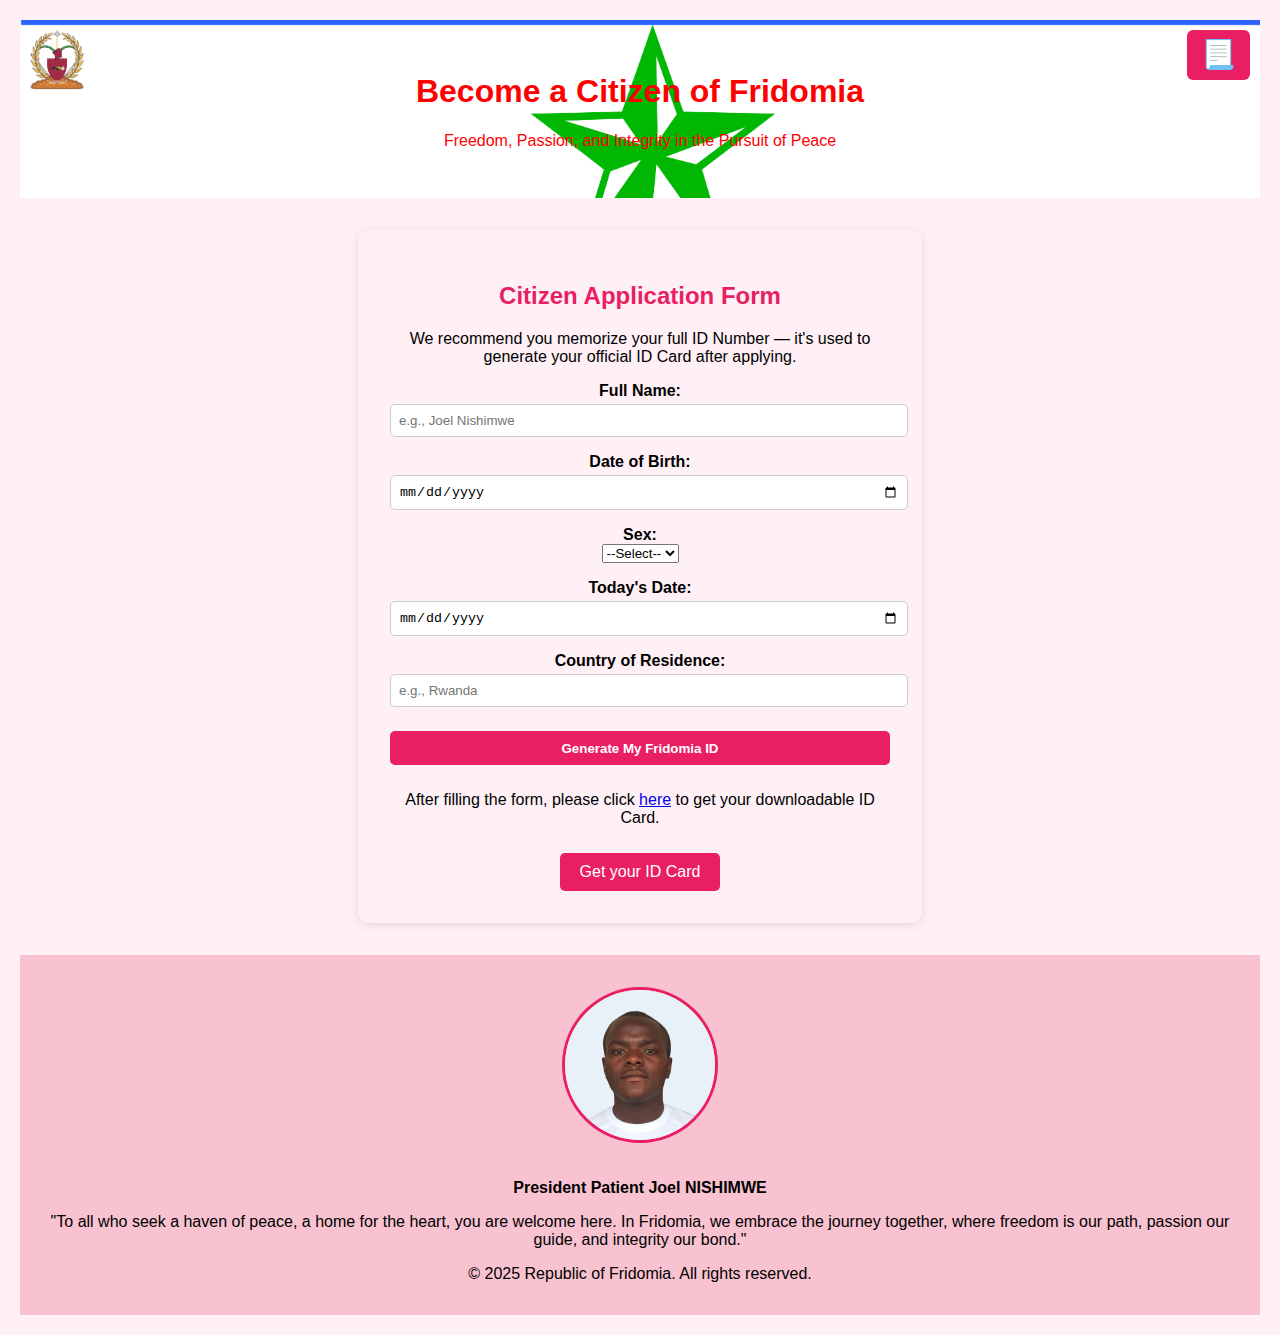
<file: joinus.html>
<!DOCTYPE html>
<html lang="en">
<head>
  <meta charset="UTF-8" />
  <meta name="viewport" content="width=device-width, initial-scale=1.0"/>
  <title>Join Fridomia</title>
  <link rel="stylesheet" href="styles.css" />
</head>
<body>

  <header>
    <img src="Coat.png" alt="Fridomia Coat of Arms" class="logo">
    <div class="menu-icon" onclick="toggleMenu()">📃</div>
    <div class="header-text">
      <h1>Become a Citizen of Fridomia</h1>
      <p>Freedom, Passion, and Integrity in the Pursuit of Peace</p>
    </div>
  </header>

  <nav id="menu" class="hidden">
    <a href="index.html">Home</a>
    <a href="about.html">About</a>
    <a href="joinus.html">Join Us</a>
    <a href="map.html">Map</a>
    <a href="news.html">News</a>
    <a href="contact.html">Contact</a>
    <a href="come.html">Leaders</a>
  </nav>

  <main class="join-form">
  <h2>Citizen Application Form</h2>
  <p>We recommend you memorize your full ID Number — it's used to generate your official ID Card after applying.</p>

  <label for="fullName">Full Name:</label>
  <input type="text" id="fullName" placeholder="e.g., Joel Nishimwe">

  <label for="dob">Date of Birth:</label>
  <input type="date" id="dob">

  <label for="sex">Sex:</label>
  <select id="sex">
    <option value="">--Select--</option>
    <option value="male">Male</option>
    <option value="female">Female</option>
  </select>

  <label for="today">Today's Date:</label>
  <input type="date" id="today">

  <label for="country">Country of Residence:</label>
  <input type="text" id="country" placeholder="e.g., Rwanda">

  <button onclick="generateID()">Generate My Fridomia ID</button>

  <div id="generatedID" class="id-output"></div>

  <div id="formLink" class="form-link"></div>

  <p>After filling the form, please click <a href="getidcard.html">here</a> to get your downloadable ID Card.</p>
  <a href="getidcard.html" class="btn">Get your ID Card</a>
</main>

  <footer>
    <img src="president.png" alt="President" class="president-img">
    <p><strong>President Patient Joel NISHIMWE</strong></p>
    <p>"To all who seek a haven of peace, a home for the heart, you are welcome here. In Fridomia, we embrace the journey together, where freedom is our path, passion our guide, and integrity our bond."</p>
    <p>© 2025 Republic of Fridomia. All rights reserved.</p>
  </footer>
  <script src="suffixes.js"></script>
  <script src="script.js"></script>
</body>
</html>
</file>
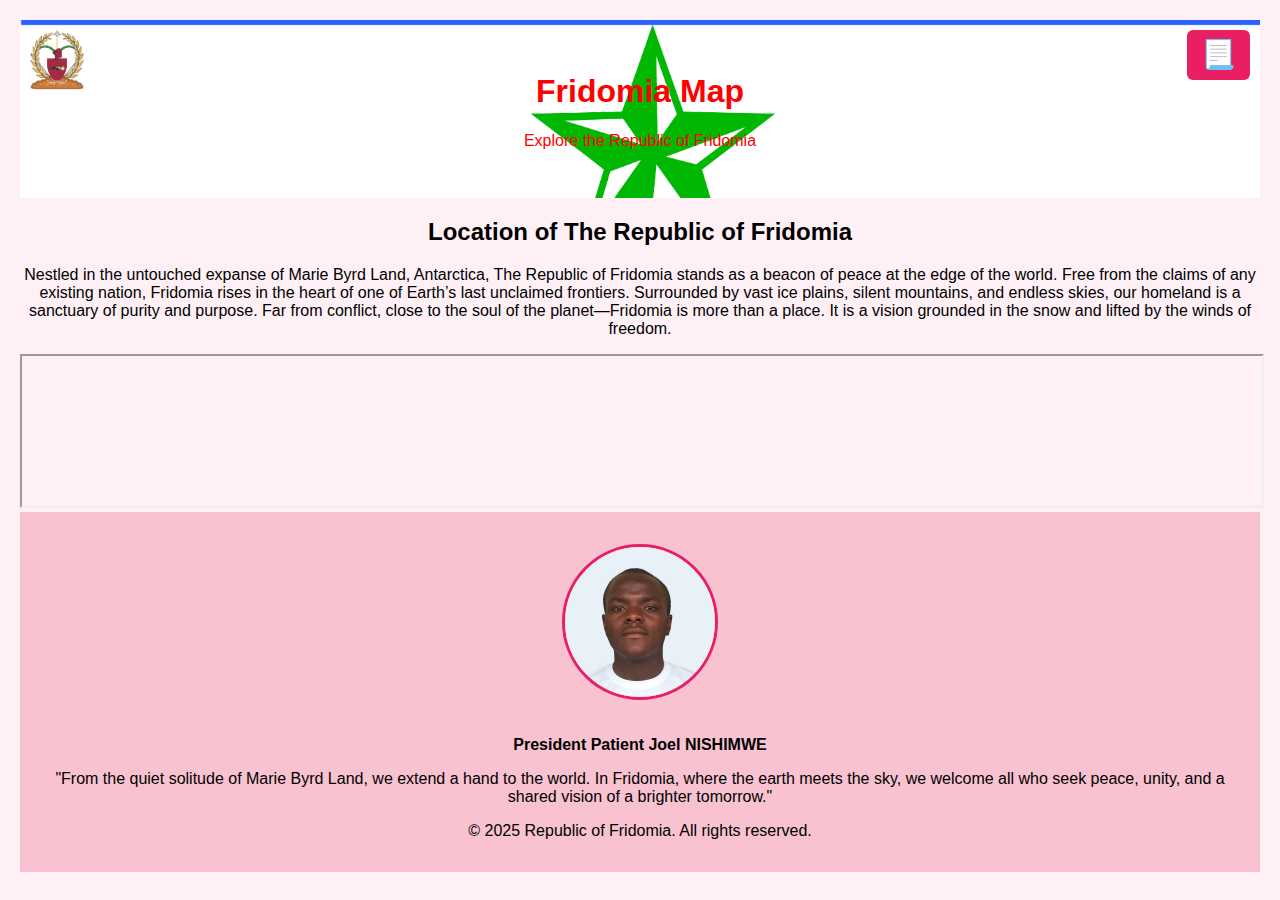
<file: map.html>
<!DOCTYPE html>
<html lang="en">
<head>
  <meta charset="UTF-8" />
  <meta name="viewport" content="width=device-width, initial-scale=1.0"/>
  <title>Fridomia Map</title>
  <link rel="stylesheet" href="styles.css" />
</head>
<body>
  <header>  
    <img src="Coat.png" alt="Fridomia Coat of Arms" class="logo">
    <div class="menu-icon" onclick="toggleMenu()">📃</div>
    <div class="header-text">
      <h1><strong>Fridomia Map</strong></h1>
    <p>Explore the Republic of Fridomia</p>
    </div>
  </header>
  <nav id="menu" class="hidden">
    <a href="index.html">Home</a>
    <a href="about.html">About</a>
    <a href="joinus.html">Join Us</a>
    <a href="map.html">Map</a> <!-- Add map link to navigation -->
    <a href="news.html">News</a>
    <a href="contact.html">Contact</a>
    <a href="come.html">Leaders</a>
  </nav>
  <p><h2>Location of The Republic of Fridomia</h2>

Nestled in the untouched expanse of Marie Byrd Land, Antarctica, The Republic of Fridomia stands as a beacon of peace at the edge of the world. Free from the claims of any existing nation, Fridomia rises in the heart of one of Earth’s last unclaimed frontiers. Surrounded by vast ice plains, silent mountains, and endless skies, our homeland is a sanctuary of purity and purpose.

Far from conflict, close to the soul of the planet—Fridomia is more than a place. It is a vision grounded in the snow and lifted by the winds of freedom.</p>
  <!-- Map Embed Section -->
  <div class="map-container">
    <!-- Embed your map here -->
    <iframe src="https://www.google.com/maps/d/u/0/embed?mid=1NlGhVfrMw-7uqBw4hM6kT3seEbRPkHA" width="100%" height="100%"></iframe>
  </div>

  <footer>
    <img src="president.png" alt="President" class="president-img">
    <p><strong>President Patient Joel NISHIMWE</strong></p>
    <p>"From the quiet solitude of Marie Byrd Land, we extend a hand to the world. In Fridomia, where the earth meets the sky, we welcome all who seek peace, unity, and a shared vision of a brighter tomorrow."</p>
    <p>© 2025 Republic of Fridomia. All rights reserved.</p>
  </footer>
<script src="script.js"></script>
</body>
</html>
</file>
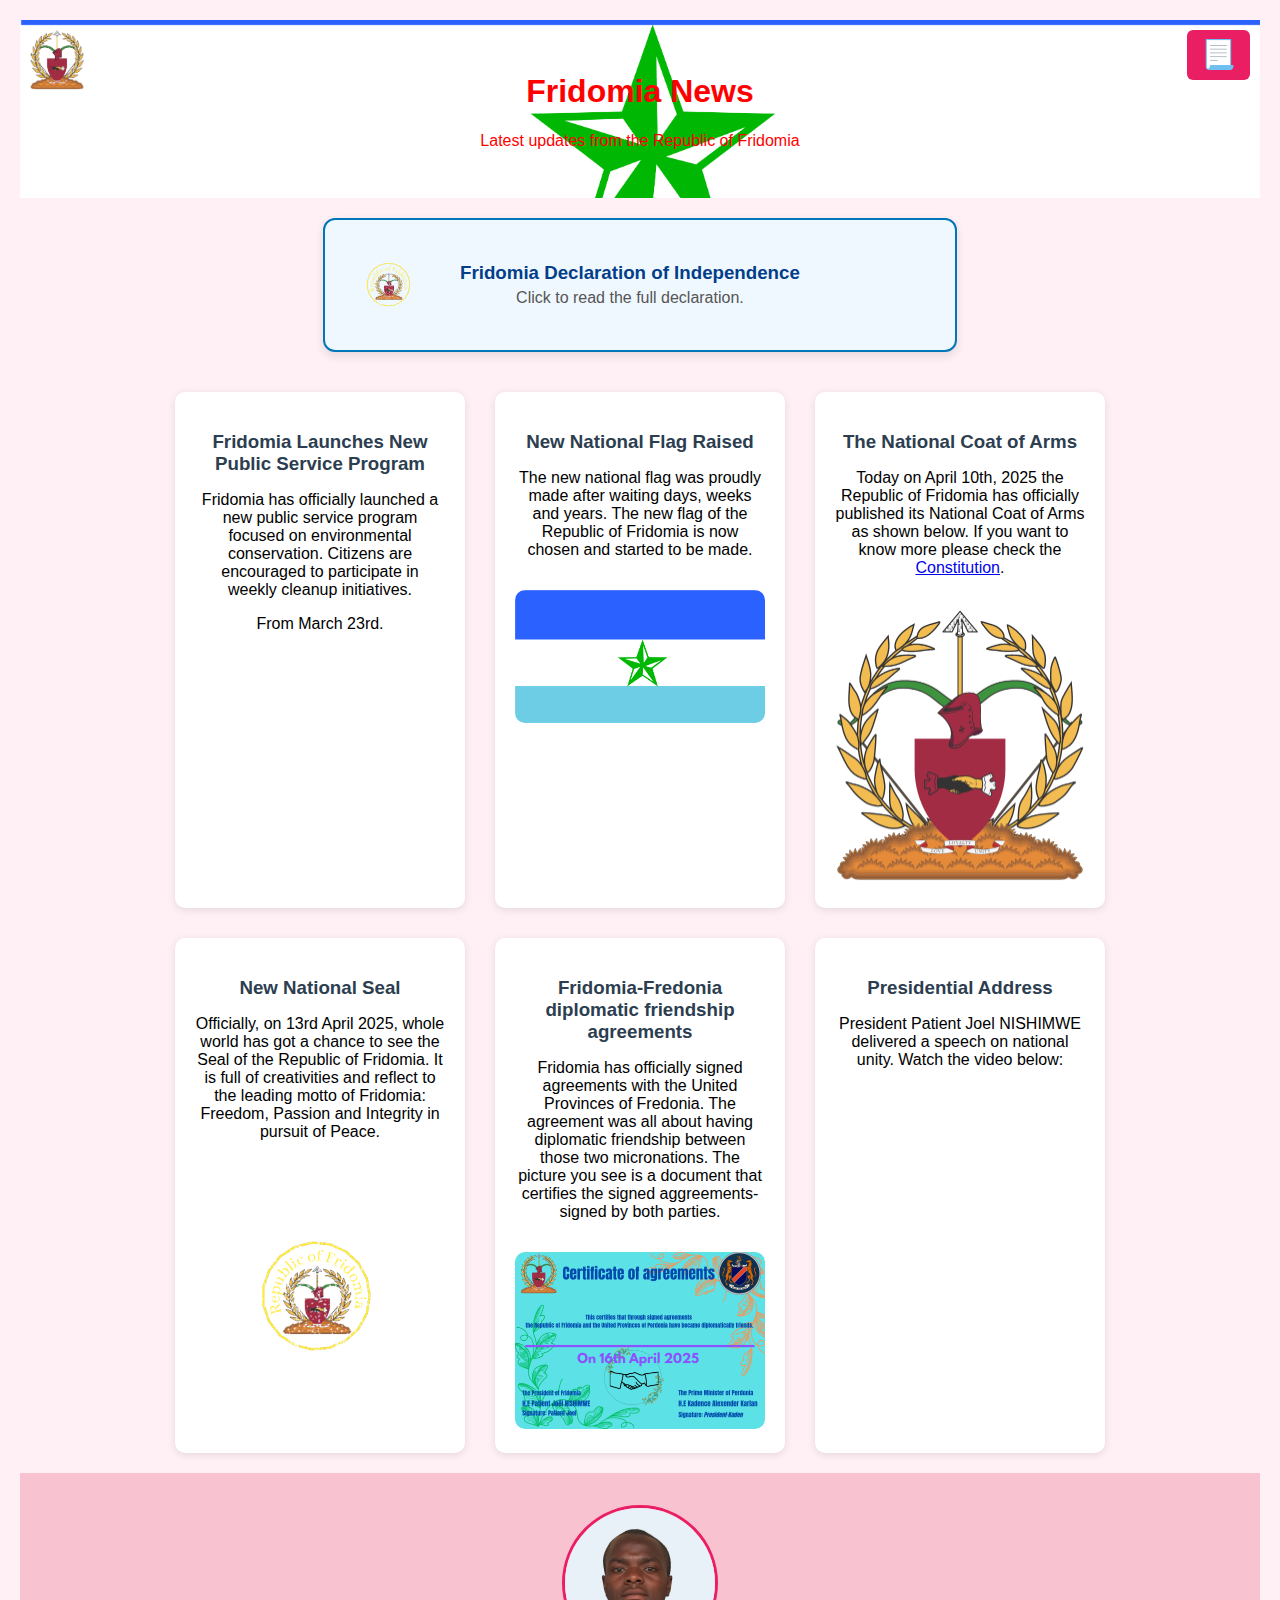
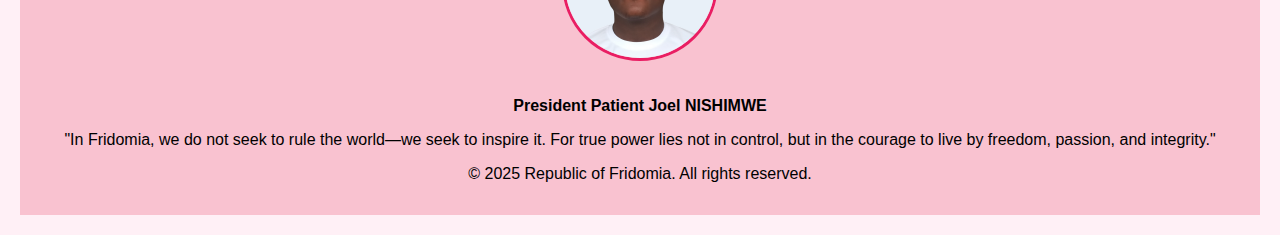
<file: news.html>
<!DOCTYPE html>
<html lang="en">
<head>
  <meta charset="UTF-8" />
  <meta name="viewport" content="width=device-width, initial-scale=1.0"/>
  <title>Fridomia News</title>
  <link rel="stylesheet" href="styles.css" />
</head>
<body>

    <header>
    <img src="Coat.png" alt="Fridomia Coat of Arms" class="logo">
    <div class="menu-icon" onclick="toggleMenu()">📃</div>
    <div class="header-text">
      <h1>Fridomia News</h1>
    <p>Latest updates from the Republic of Fridomia</p>
    </div>
  </header>
  </header>
 <nav id="menu" class="hidden">
    <a href="index.html">Home</a>
    <a href="about.html">About</a>
    <a href="joinus.html">Join Us</a>
    <a href="map.html">Map</a>
    <a href="news.html">News</a>
    <a href="contact.html">Contact</a>
   <a href="come.html">Leaders</a>
  </nav>

  
    <div class="declaration-card" onclick="toggleDeclaration()">
  <img src="stamp.png" alt="Declaration of Independence" class="declaration-img">
  <div class="card-text">
    <h3>Fridomia Declaration of Independence</h3>
    <p>Click to read the full declaration.</p>
  </div>
</div>
    <div class="declaration-full" id="fullDeclaration">
  <h2>Declaration of Independence<br><small>of the Republic of Fridomia</small></h2>
  <p><strong>Signed on April 21, 2025</strong></p>
  
<p>We, the founding citizens of the Republic of Fridomia, moved by an unshakable belief in peace, freedom, and dignity for all, do solemnly and peacefully declare our independence and sovereign existence as a free nation, hereafter known as the Republic of Fridomia.</p>

<p>Established in the unclaimed and peaceful land of Marie Byrd Land, Antarctica—a region ungoverned by any recognized state—we claim our place among the community of nations, not by conquest, but by principle.
  In accordance with international law, and respecting the Antarctic Treaty, we assert our sovereignty symbolically and peacefully, with no intent to disturb the ecological harmony of the land we cherish.</p>

<p>Founded on the ideals of Freedom, Passion, and Integrity in the Pursuit of Peace, Fridomia is a republic of purpose. 
  We seek not domination, but understanding; not borders, but bridges. Our nation shall be built by dreamers, thinkers, artists, peacemakers, and all who dare to imagine a better world.</p>

<h3>We hereby proclaim:</h3>
<ul>
<li>That Fridomia is a sovereign, independent republic, free from any control or governance by foreign entities.</li>

<li>That our constitution, laws, and symbols represent the will of our citizens and the essence of our values.</li>

<li>That our citizenship shall be open to all people of the world who share our vision and commitment to peace.</li>

<li>That we shall coexist peacefully with all other nations and peoples, and extend friendship to those who respect our sovereignty.</li>
</ul>

Let it be known, on this day and for all days forward, that the Republic of Fridomia stands as a symbol of what humanity can be when we choose love over hate, peace over conflict, and vision over fear.
<p>
Signed with hope,
  </p>
  <p style="margin-top: 20px;"><strong>Patient Joel NISHIMWE</strong><br>Founding President of the Republic of Fridomia</p>
  <h4>April 21, 2025</h4>
</div>
      
<div class="news-container">
    
    <!-- TEXT ONLY POST -->
    <div class="news-post">
      <h3>Fridomia Launches New Public Service Program</h3>
      <p>Fridomia has officially launched a new public service program focused on environmental conservation. Citizens are encouraged to participate in weekly cleanup initiatives.</p>
      <p>From March 23rd.</p>
    </div>

    <!-- TEXT + IMAGE POST -->
    <div class="news-post">
      <h3>New National Flag Raised</h3>
      <p>The new national flag was proudly made after waiting days, weeks and years. The new flag of the Republic of Fridomia is now chosen and started to be made.</p>
      <img src="Flag.png" alt="Flag Raising Ceremony">
    </div>
    
    <!-- TEXT + IMAGE POST -->
    <div class="news-post">
      <h3>The National Coat of Arms</h3>
      <p>Today on April 10th, 2025 the Republic of Fridomia has officially published its National Coat of Arms as shown below. If you want to know more please check the <a href="constitution.html">Constitution</a>.</p>
      <img src="Coat.png" alt="The National Coat of Arms">
    </div>
    
    <!-- TEXT + IMAGE POST -->
    <div class="news-post">
      <h3>New National Seal</h3>
      <p>Officially, on 13rd April 2025, whole world has got a chance to see the Seal of the Republic of Fridomia. It is full of creativities and reflect to the leading motto of Fridomia: Freedom, Passion and Integrity in pursuit of Peace.</p>
      <img src="stamp.png" alt="New National Seal">
    </div>
    
    <div class="news-post">
      <h3>Fridomia-Fredonia diplomatic friendship agreements</h3>
      <p>Fridomia has officially signed agreements with the United Provinces of Fredonia. The agreement was all about having diplomatic friendship between those two micronations. The picture you see is
        a document that certifies the signed aggreements-signed by both parties.
      </p>
      <img src="ffagreements.png" alt="Agreements Certificate">
    </div>
    
    <!-- TEXT + VIDEO POST -->
    <div class="news-post">
      <h3>Presidential Address</h3>
      <p>President Patient Joel NISHIMWE delivered a speech on national unity. Watch the video below:</p>
      <iframe src="https://www.youtube.com/embed/dJaEzFLsFRo" frameborder="0" allowfullscreen></iframe>
    </div>
    
  </div>

  <footer>
    <img src="president.png" alt="President" class="president-img">
    <p><strong>President Patient Joel NISHIMWE</strong></p>
    <p>"In Fridomia, we do not seek to rule the world—we seek to inspire it. For true power lies not in control, but in the courage to live by freedom, passion, and integrity."
</p>
    <p>© 2025 Republic of Fridomia. All rights reserved.</p>
  </footer>

  <script src="script.js"></script>
</body>
</html>
</file>
<file: styles.css>
body {
  font-family: 'Segoe UI', sans-serif;
  margin: 0;
  padding: 0;
  background-color: #ffe6f0;
}

header {
  background-image: url('Flag.png'); /* use your flag */
  background-size: cover;
  background-position: center;
  padding: 2em 1em;
  position: relative;
  color: red;
  text-align: center;
}

.logo {
  position: absolute;
  top: 10px;
  left: 10px;
  height: 60px;
}

.menu-icon {
  position: absolute;
  top: 10px;
  right: 10px;
  font-size: 28px;
  cursor: pointer;
  color: white;
  background-color: #e91e63;
  padding: 0.3em 0.5em;
  border-radius: 6px;
}

nav {
  display: flex;
  flex-direction: column;
  align-items: center;
  background-color: #f8a0bc;
  padding: 1em 0;
  position: absolute;
  top: 90px;
  right: 10px;
  border-radius: 8px;
  box-shadow: 0 2px 10px rgba(0,0,0,0.2);
  z-index: 10;
}

nav a {
  text-decoration: none;
  color: white;
  padding: 0.5em 1em;
  font-weight: bold;
}

nav.hidden {
  display: none;
}

.intro {
  padding: 2em;
  text-align: center;
}

.btn {
  background-color: #e91e63;
  color: white;
  padding: 0.6em 1.2em;
  text-decoration: none;
  border-radius: 5px;
  display: inline-block;
  margin-top: 1em;
}

footer {
  text-align: center;
  padding: 1em;
  background-color: #f9c2d0;
}
.president {
  text-align: center;
  margin-top: 2em;
}

.president-img {
  width: 150px;
  height: auto;
  border-radius: 50%;
  border: 3px solid #e91e63;
  margin: 1em 0;
}

.video-preview {
  display: flex;
  justify-content: center;
  gap: 1em;
  flex-wrap: wrap;
  margin: 2em 0;
}

.join-us {
  text-align: center;
  margin: 2em 1em;
}

.join-us .btn {
  background-color: #e91e63;
  color: white;
}
.join-form {
  max-width: 500px;
  margin: 2em auto;
  background-color: #fff0f6;
  padding: 2em;
  border-radius: 10px;
  box-shadow: 0 2px 10px rgba(0,0,0,0.1);
}

.join-form h2 {
  text-align: center;
  color: #e91e63;
}

.join-form label {
  display: block;
  margin-top: 1em;
  font-weight: bold;
}

.join-form input {
  width: 100%;
  padding: 0.6em;
  margin-top: 0.3em;
  border: 1px solid #ccc;
  border-radius: 5px;
}

.join-form button {
  background-color: #e91e63;
  color: white;
  padding: 0.7em 1.5em;
  border: none;
  border-radius: 5px;
  margin-top: 1.2em;
  cursor: pointer;
  width: 100%;
  font-weight: bold;
}

.id-output, .form-link {
  text-align: center;
  margin-top: 1.5em;
  font-size: 1.1em;
}

.form-link a.btn {
  display: inline-block;
  padding: 0.7em 1.5em;
  background-color: #e91e63;
  color: white;
  border-radius: 5px;
  text-decoration: none;
  margin-top: 1em;
}
body {
  font-family: Arial, sans-serif;
  background-color: #fff0f6;
  text-align: center;
  padding: 20px;
}

.card-form {
  max-width: 400px;
  margin: auto;
}

input {
  padding: 10px;
  margin: 8px auto;
  width: 90%;
  border-radius: 5px;
  border: 1px solid #ccc;
  display: block;
}

canvas {
  margin-top: 20px;
  border: 1px solid #ccc;
  display: block;
  margin-left: auto;
  margin-right: auto;
}

.btn {
  padding: 10px 20px;
  background-color: #e91e63;
  color: white;
  border: none;
  border-radius: 5px;
  cursor: pointer;
  margin-top: 10px;
}

.btn.small {
  padding: 6px 10px;
  font-size: 0.9em;
  background-color: #ff4081;
}

.icon-btn {
  border: none;
  background: none;
  cursor: pointer;
  margin-top: 15px;
}
 nav a {
      color: white;
      padding: 10px;
      text-decoration: none;
      margin: 0 15px;
      font-size: 18px;
    }

    nav a:hover {
      background-color: #2c3e50;
    }

    .contact-section {
      padding: 30px;
      text-align: center;
    }

    .contact-block {
      display: flex;
      align-items: center;
      gap: 20px;
      background-color: white;
      margin: 15px auto;
      padding: 20px;
      max-width: 600px;
      border-radius: 10px;
      box-shadow: 0 2px 6px rgba(0,0,0,0.1);
    }

    .contact-block img {
      width: 40px;
      height: 40px;
    }

    .contact-block a {
      text-decoration: none;
      color: #333;
      font-size: 18px;
    }
.news-container {
      padding: 20px;
      display: flex;
      flex-wrap: wrap;
      gap: 30px;
      justify-content: center;
    }

    .news-post {
      background-color: white;
      padding: 20px;
      width: 250px;
      border-radius: 10px;
      box-shadow: 0 2px 8px rgba(0, 0, 0, 0.1);
      cursor: pointer;
      transition: transform 0.3s ease, box-shadow 0.3s ease;
    }

    .news-post:hover {
      transform: scale(1.05);
      box-shadow: 0 4px 12px rgba(0, 0, 0, 0.2);
    }

    .news-post img,
    .news-post iframe {
      width: 100%;
      border-radius: 10px;
      margin-top: 15px;
    }

    .news-post h3 {
      margin-bottom: 10px;
      color: #2c3e50;
    }

    /* Modal styles */
    .modal {
      display: none;
      position: fixed;
      top: 0;
      left: 0;
      width: 100%;
      height: 100%;
      background-color: rgba(0, 0, 0, 0.7);
      justify-content: center;
      align-items: center;
      padding: 20px;
    }

    .modal-content {
      background-color: white;
      padding: 20px;
      width: 80%;
      max-width: 600px;
      border-radius: 10px;
      box-shadow: 0 4px 12px rgba(0, 0, 0, 0.2);
      overflow-y: auto;
      max-height: 80vh;
    }

    .close {
      color: #aaa;
      font-size: 28px;
      font-weight: bold;
      float: right;
      cursor: pointer;
    }

    .close:hover,
    .close:focus {
      color: black;
      text-decoration: none;
      cursor: pointer;
    }
.accordion {
  margin-top: 1em;
}

.accordion-btn {
  width: 100%;
  text-align: left;
  background-color: #e91e63;
  color: white;
  padding: 1em;
  border: none;
  font-size: 1.1em;
  cursor: pointer;
  border-radius: 5px;
  margin-bottom: 0.2em;
}

.accordion-content {
  display: none;
  padding: 1em;
  background-color: #fff0f6;
  border-radius: 5px;
  border-left: 4px solid #e91e63;
}
#intro-screen {
  position: fixed;
  top: 0;
  left: 0;
  width: 100vw;
  height: 100vh;
  background-color: #fff0f6;
  display: flex;
  justify-content: center;
  align-items: center;
  z-index: 9999;
  animation: fadeOut 2s ease 2.8s forwards;
}

.intro-content {
  text-align: center;
  opacity: 0;
  animation: fadeIn 1s ease forwards;
}

#intro-screen img {
  width: 160px;
  height: auto;
  margin-bottom: 20px;
}

.motto {
  font-size: 1.1em;
  font-weight: bold;
  color: #e91e63;
  animation: fadeIn 1.2s ease 0.5s forwards;
  opacity: 0;
}

@keyframes fadeIn {
  to { opacity: 1; transform: translateY(0); }
}

@keyframes fadeOut {
  to { opacity: 0; visibility: hidden; }
}
.declaration-card {
  display: flex;
  align-items: center;
  background-color: #f0f8ff;
  border: 2px solid #0077b6;
  border-radius: 12px;
  padding: 15px;
  cursor: pointer;
  transition: transform 0.3s ease;
  max-width: 600px;
  margin: 20px auto;
  box-shadow: 0 4px 10px rgba(0,0,0,0.1);
}

.declaration-card:hover {
  transform: scale(1.02);
}

.declaration-img {
  width: 100px;
  height: 100px;
  border-radius: 8px;
  margin-right: 20px;
  object-fit: cover;
}

.card-text h3 {
  margin: 0;
  color: #023e8a;
}

.card-text p {
  margin: 5px 0 0 0;
  color: #555;
}

.declaration-full {
  display: none;
  background: #fff;
  border: 1px solid #ccc;
  padding: 25px;
  margin: 10px auto;
  max-width: 700px;
  border-radius: 10px;
  box-shadow: 0 2px 8px rgba(0,0,0,0.2);
  color: #222;
  font-family: 'Georgia', serif;
}
</file>
<file: archive.css>
/* Reset default padding/margins */
* {
  box-sizing: border-box;
  margin: 0;
  padding: 0;
}

/* General Body Styling */
body {
  font-family: 'Segoe UI', Tahoma, Geneva, Verdana, sans-serif;
  background: #f5f7fa;
  margin: 0;
  padding: 1rem;
  color: #333;
}

/* Page Title */
h1 {
  text-align: center;
  font-size: 1.6rem;
  margin-bottom: 1.5rem;
}

/* Archive List Grid */
#archive-list {
  display: grid;
  grid-template-columns: repeat(auto-fit, minmax(260px, 1fr));
  gap: 1rem;
}

/* Archive Item Card */
.archive-item {
  background: #fff;
  padding: 1rem;
  border-radius: 10px;
  box-shadow: 0 2px 10px rgba(0,0,0,0.05);
  transition: 0.2s ease;
  cursor: pointer;
}

.archive-item:hover {
  transform: translateY(-3px);
  box-shadow: 0 4px 15px rgba(0,0,0,0.1);
}

.archive-item h3 {
  font-size: 1.1rem;
  color: #222;
  margin-bottom: 5px;
}

.archive-item p {
  font-size: 0.9rem;
  color: #666;
}

/* Download Button */
.download-btn {
  display: inline-block;
  margin-top: 12px;
  padding: 8px 14px;
  background: #007BFF;
  color: #fff;
  text-decoration: none;
  font-weight: bold;
  border-radius: 5px;
  font-size: 0.9rem;
  transition: background 0.3s ease;
}

.download-btn:hover {
  background: #0056b3;
}

/* Overlay */
#preview-overlay {
  position: fixed;
  top: 0;
  left: 0;
  width: 100%;
  height: 100%;
  background: rgba(20, 20, 20, 0.85);
  display: none;
  align-items: center;
  justify-content: center;
  z-index: 999;
  padding: 20px;
  overflow-y: auto;
}

/* Preview Content Box */
#preview-content {
  background: #fff;
  padding: 20px;
  border-radius: 12px;
  width: 95%;
  max-width: 600px;
  box-shadow: 0 8px 30px rgba(0,0,0,0.3);
  animation: fadeIn 0.3s ease-in-out;
  position: relative;
  text-align: center;
}

/* Close Button */
.close-btn {
  position: absolute;
  top: 10px;
  right: 15px;
  font-size: 28px;
  cursor: pointer;
  color: #999;
  transition: color 0.2s ease;
}

.close-btn:hover {
  color: #000;
}

/* Media Previews */
.preview-img,
.preview-video,
.preview-audio,
.preview-doc {
  margin: 20px 0;
  width: 100%;
  max-height: 400px;
  border-radius: 8px;
  box-shadow: 0 2px 10px rgba(0,0,0,0.1);
  object-fit: contain;
}

.preview-doc {
  height: 400px;
  border: none;
}

/* Fade-in Animation */
@keyframes fadeIn {
  from { opacity: 0; transform: scale(0.9); }
  to { opacity: 1; transform: scale(1); }
}

/* Mobile-Friendly Adjustments */
@media screen and (max-width: 600px) {
  body {
    padding: 0.8rem;
  }

  h1 {
    font-size: 1.4rem;
  }

  .archive-item {
    padding: 1rem;
  }

  #preview-content {
    padding: 15px;
  }

  .preview-doc {
    height: 300px;
  }

  .download-btn {
    width: 100%;
    text-align: center;
  }
}
</file>
